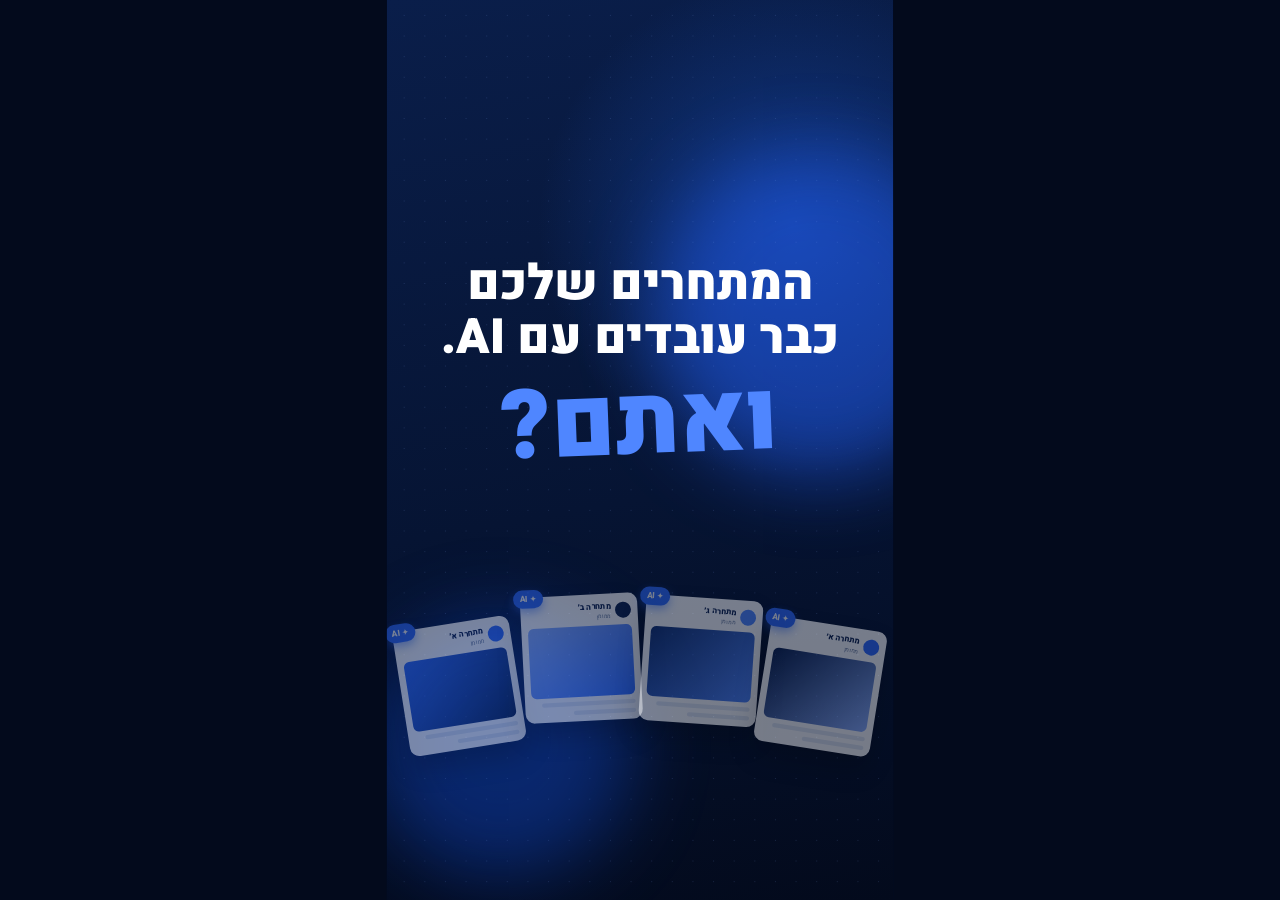
<file: video/alto-ad.html>
<!doctype html>
<html lang="he" dir="rtl">
<head>
<meta charset="utf-8">
<meta name="viewport" content="width=device-width, initial-scale=1">
<title>Alto Reel Ad</title>
<link rel="stylesheet" href="fonts/heebo.css">
<style>
/*
  1080×1920 Reel. Everything lives inside the centred 4:5 box (1080×1350, y 285–1635) so a feed crop
  loses nothing. Text, headlines and the CTA stay in y 300–1240, clear of the Reels UI that covers
  the bottom 35% of the screen; only visuals (dashboard, phone, ad cards) extend lower.
*/
:root{
  --n950:#030A1C; --n900:#061433; --n800:#0A1E4A; --n700:#123070;
  --b500:#2E6BFF; --b400:#4F86FF; --b300:#8DB0FF; --b100:#DCE7FF;
  --mist:#EEF3FC; --line:#D5DFF0; --ink:#0A1E4A; --muted:#5C6F93; --ok:#0E9A5B;
}
*{box-sizing:border-box;margin:0;padding:0}
html,body{width:100%;height:100%;background:var(--n950);overflow:hidden}
body{font-family:'Heebo',system-ui,sans-serif;color:#fff;-webkit-font-smoothing:antialiased}
#viewport{position:fixed;inset:0;display:flex;align-items:center;justify-content:center}
#stage{position:relative;width:1080px;height:1920px;overflow:hidden;flex:none;background:var(--n900)}
.scene{position:absolute;inset:0;display:none;overflow:hidden}
.bg{position:absolute;inset:0}
.navy .bg{background:radial-gradient(900px 900px at 80% 25%,#123A8C 0%,rgba(18,58,140,0) 60%),linear-gradient(170deg,var(--n800) 0%,var(--n900) 55%,var(--n950) 100%)}
.navy .bg::after{content:"";position:absolute;inset:-40px;background-image:radial-gradient(rgba(141,176,255,.16) 1.6px,transparent 1.8px);background-size:44px 44px;transform:translate(var(--gx,0),var(--gy,0))}
.blue .bg{background:linear-gradient(160deg,#3A78FF,#1F4FD6)}
.white .bg{background:linear-gradient(180deg,#fff,#EEF3FC)}
.white{color:var(--ink)}
.orb{position:absolute;border-radius:50%;filter:blur(80px);opacity:.55}
.orb.a{width:700px;height:700px;background:#1F56E0}
.orb.b{width:560px;height:560px;background:#0E3CA8}
.edge{position:absolute;left:0;right:0;height:22px;background:linear-gradient(90deg,var(--b400),var(--b500));box-shadow:0 0 50px 8px rgba(46,107,255,.6);display:none;z-index:50}
/* the 4:5 box and the text-safe band inside it */
.box{position:absolute;left:0;top:285px;width:1080px;height:1350px}
.safe{position:absolute;left:60px;right:60px;top:15px;height:940px}
.mask{overflow:hidden;display:block;padding-bottom:.1em}
.mask>span{display:inline-block}
.center{text-align:center}
.kicker{display:inline-flex;align-items:center;gap:12px;font-size:36px;font-weight:700;color:var(--b300)}
.kicker::before{content:"";width:40px;height:5px;border-radius:3px;background:currentColor}
.white .kicker{color:var(--b500)}
.accent{color:var(--b400)}
.lockup{display:flex;align-items:center;justify-content:center;gap:30px;direction:ltr}
.lockup svg{width:130px;height:130px;overflow:visible}
.lockup path,.lockup rect{fill:none;stroke:#fff;stroke-linecap:round;stroke-linejoin:round}
.word{display:flex;font-size:140px;font-weight:900;letter-spacing:.06em;line-height:1;overflow:hidden;padding-bottom:.04em}
.word span{display:inline-block}

/* H1 hook */
#h1 .safe{display:flex;flex-direction:column;justify-content:center;align-items:center;text-align:center}
#h1 h1{font-size:104px;font-weight:900;line-height:1.02}
#h1 .stamp{margin-top:34px;font-size:170px;font-weight:900;color:var(--b400);line-height:1}
.adcard{position:absolute;width:250px;background:#fff;border-radius:20px;color:var(--ink);box-shadow:0 30px 60px rgba(0,0,0,.4);padding:14px}
.adcard .h{display:flex;align-items:center;gap:9px}
.adcard .av{width:34px;height:34px;border-radius:50%;flex:none}
.adcard .nm{font-weight:800;font-size:17px}
.adcard .sp{font-size:12px;color:var(--muted)}
.adcard .media{margin-top:10px;height:150px;border-radius:12px;position:relative}
.adcard .ln{height:9px;border-radius:5px;background:#E3E9F4;margin-top:10px}
.adcard .ai{position:absolute;top:-16px;left:-14px;background:var(--b500);color:#fff;font-weight:800;font-size:18px;padding:6px 14px;border-radius:999px;box-shadow:0 8px 20px rgba(46,107,255,.5);direction:ltr}

/* H2 agency */
#h2 .safe{display:flex;flex-direction:column;justify-content:center;align-items:center;text-align:center}
#h2 .tag{margin-top:46px;font-size:46px;font-weight:600;color:var(--b100)}
#h2 h2{margin-top:22px;font-size:76px;font-weight:900;line-height:1.08}
.spark{display:inline-flex;align-items:center;justify-content:center;width:120px;height:120px;border-radius:34px;background:var(--b500);margin-top:46px;box-shadow:0 20px 60px rgba(46,107,255,.55)}
.spark svg{width:70px;height:70px;stroke:#fff;fill:none;stroke-width:2.2;stroke-linejoin:round}

/* H3 dashboard */
#h3 .head{position:absolute;left:60px;right:60px;top:30px;text-align:center}
#h3 h2,#h4 h2{font-size:92px;font-weight:900;line-height:1.04;margin-top:12px}
.browser{position:absolute;left:70px;top:390px;width:940px;border-radius:26px;background:#F4F7FC;color:var(--ink);overflow:hidden;box-shadow:0 50px 100px rgba(0,0,0,.55)}
.chrome{height:46px;background:#E6ECF6;display:flex;align-items:center;gap:9px;padding:0 20px;direction:ltr}
.chrome i{width:13px;height:13px;border-radius:50%;background:#C5CFE0}
.dash{padding:26px}
.card{background:#fff;border:1px solid var(--line);border-radius:18px;padding:22px 24px;margin-bottom:20px}
.card h4{display:flex;align-items:center;justify-content:space-between;font-size:28px;font-weight:800}
.btn{display:inline-flex;align-items:center;justify-content:center;height:58px;padding:0 28px;border-radius:14px;font-weight:800;font-size:24px;background:var(--n800);color:#fff;min-width:190px}
.pbar{height:12px;border-radius:6px;background:#E6ECF6;margin-top:22px;overflow:hidden}
.pbar i{display:block;height:100%;width:0;background:linear-gradient(90deg,var(--b500),var(--b400))}
.scan{margin-top:14px;font-size:22px;font-weight:700;color:var(--b500);height:30px;display:flex;align-items:center;gap:8px}
.scan svg{width:26px;height:26px;stroke:var(--ok);fill:none;stroke-width:3;stroke-linecap:round;stroke-linejoin:round}
.row{display:flex;align-items:center;justify-content:space-between;padding:16px 4px;border-bottom:1px solid #EDF1F8;font-size:24px}
.row b{font-weight:800}
.pill{display:inline-flex;align-items:center;gap:8px;padding:6px 16px;border-radius:999px;font-size:20px;font-weight:800;background:var(--b100);color:var(--b500)}
#cursor{position:absolute;width:56px;height:56px;z-index:60;display:none}
#cursor svg{width:56px;height:56px;filter:drop-shadow(0 4px 8px rgba(0,0,0,.4))}

/* H4 report */
#h4 .head{position:absolute;left:60px;right:60px;top:30px;text-align:center}
#h4 .sub{font-size:40px;color:var(--b100);margin-top:16px;font-weight:500}
.phone{position:absolute;left:290px;top:430px;width:500px;height:1020px;border-radius:70px;background:#020817;padding:18px;box-shadow:0 60px 120px rgba(0,0,0,.6),0 0 0 2px rgba(141,176,255,.25)}
.scr{width:100%;height:100%;border-radius:54px;overflow:hidden;background:#E9EEF6;color:var(--ink)}
.chat-h{height:150px;background:var(--n800);display:flex;align-items:flex-end;gap:14px;padding:0 24px 20px;color:#fff}
.chat-h .av{width:58px;height:58px;border-radius:50%;background:#fff;display:flex;align-items:center;justify-content:center}
.chat-h .av svg{width:38px;height:38px}
.chat-h b{display:block;font-size:23px}
.chat-h small{font-size:16px;color:var(--b300)}
.chat-b{padding:24px 18px}
.bubble{background:#fff;border-radius:22px;border-start-start-radius:4px;padding:18px 20px 12px;font-size:20px;line-height:1.42;box-shadow:0 2px 6px rgba(10,30,74,.08)}
.sec{overflow:hidden}
.sec>div{padding-bottom:10px}
.bubble .rh{font-weight:800;font-size:22px}
.bubble .st{font-weight:800;color:var(--b500);font-size:18px}
.bubble li{list-style:none;position:relative;padding-inline-start:18px}
.bubble li::before{content:"";position:absolute;inset-inline-start:2px;top:.62em;width:7px;height:7px;border-radius:50%;background:var(--b500)}

/* H5 slams */
#h5 .slam{position:absolute;inset:0;display:none}
#h5 .slam .safe{display:flex;align-items:center;justify-content:center;text-align:center}
#h5 .slam h1{font-size:150px;font-weight:900;line-height:1.02}

/* H6 CTA */
#h6 .safe{display:flex;flex-direction:column;align-items:center;justify-content:center;text-align:center}
#h6 h2{font-size:92px;font-weight:900;line-height:1.06;margin-top:56px}
.chips{display:flex;flex-wrap:wrap;justify-content:center;gap:14px;margin-top:34px;max-width:900px}
.chip{padding:12px 24px;border-radius:999px;border:2px solid rgba(141,176,255,.45);background:rgba(255,255,255,.07);font-size:30px;font-weight:700}
.cta{margin-top:50px;display:inline-flex;align-items:center;gap:20px;height:120px;padding:0 60px;border-radius:999px;background:#fff;color:var(--ink);font-size:52px;font-weight:900;box-shadow:0 20px 60px rgba(46,107,255,.55)}
.cta svg{width:46px;height:46px;stroke:var(--b500);fill:none;stroke-width:3.5;stroke-linecap:round;stroke-linejoin:round}
.cta-sub{margin-top:24px;font-size:32px;color:var(--b100)}
#guides{position:absolute;inset:0;z-index:99;pointer-events:none;display:none}
#guides div{position:absolute;left:0;right:0;border:3px dashed}
</style>
</head>
<body>
<div id="viewport"><div id="stage">

<svg width="0" height="0" style="position:absolute"><defs>
  <symbol id="mark" viewBox="0 0 120 120">
    <rect x="6" y="6" width="108" height="108" rx="30" fill="none" stroke="currentColor" stroke-width="8"/>
    <path d="M26 86 L50 50 L62 66 L80 40 L96 86" fill="none" stroke="currentColor" stroke-width="8" stroke-linecap="round" stroke-linejoin="round"/>
  </symbol>
</defs></svg>

<!-- H1 · Hook -->
<section class="scene navy" id="h1" data-start="0" data-end="2.6">
  <div class="bg"></div>
  <div class="box"><div id="h1-cards"></div>
    <div class="safe">
      <h1><span class="mask"><span data-in="0.05" data-fx="rise">המתחרים שלכם</span></span>
          <span class="mask"><span data-in="0.2" data-fx="rise">כבר עובדים עם AI.</span></span></h1>
      <div class="stamp" data-in="1.25" data-fx="slam">ואתם?</div>
    </div>
  </div>
</section>

<!-- H2 · Who we are -->
<section class="scene navy" id="h2" data-start="2.6" data-end="5.2">
  <div class="bg"></div>
  <div class="box"><div class="safe">
    <div class="lockup">
      <svg viewBox="0 0 120 120"><rect id="m-rect" x="6" y="6" width="108" height="108" rx="30" stroke-width="8"/><path id="m-peak" d="M26 86 L50 50 L62 66 L80 40 L96 86" stroke-width="8"/></svg>
      <div class="word" id="h2-word"><span>A</span><span>L</span><span>T</span><span>O</span></div>
    </div>
    <div class="tag" data-in="0.55" data-fx="up">חברת פרסום דיגיטלי</div>
    <h2><span class="mask"><span data-in="0.8" data-fx="rise">שדוחפת את הלקוחות שלה</span></span>
        <span class="mask"><span class="accent" data-in="0.95" data-fx="rise">קדימה עם AI</span></span></h2>
    <div class="spark" data-in="1.3" data-fx="pop"><svg viewBox="0 0 24 24"><path d="M12 2.5l2.2 5.6 5.8 2.2-5.8 2.2L12 18l-2.2-5.5L4 10.3l5.8-2.2z"/><path d="M19 15.5l.8 2 2 .8-2 .8-.8 2-.8-2-2-.8 2-.8z"/></svg></div>
  </div></div>
</section>

<!-- H3 · Dashboard -->
<section class="scene navy" id="h3" data-start="5.2" data-end="9.0">
  <div class="bg"></div>
  <div class="box">
    <div class="head">
      <div class="kicker" data-in="0.1" data-fx="up">כל לקוח שלנו מקבל</div>
      <h2><span class="mask"><span data-in="0.2" data-fx="rise">דשבורד מודיעין</span></span><span class="mask"><span class="accent" data-in="0.32" data-fx="rise">מתחרים</span></span></h2>
    </div>
    <div class="browser" data-in="0.35" data-fx="up">
      <div class="chrome"><i></i><i></i><i></i></div>
      <div class="dash">
        <div class="card">
          <h4><span>סטטוס סוכן</span><span class="btn" id="btn-run">הפעל סוכן</span></h4>
          <div class="pbar"><i id="pbar"></i></div>
          <div class="scan" id="scan"></div>
        </div>
        <div class="card">
          <h4><span>מה השתנה השבוע</span></h4>
          <div class="row" data-row="0"><b>מתחרה א׳</b><span class="pill">+3 מודעות חדשות</span></div>
          <div class="row" data-row="1"><b>מתחרה ב׳</b><span class="pill">+2 מודעות חדשות</span></div>
          <div class="row" data-row="2" style="border:0"><b>מתחרה ג׳</b><span class="pill">הצעה חדשה</span></div>
        </div>
      </div>
    </div>
    <div id="cursor"><svg viewBox="0 0 40 40"><path d="M8 4 L8 32 L15.5 25 L20.5 36 L25.5 33.8 L20.6 23 L31 23 Z" fill="#fff" stroke="#0A1E4A" stroke-width="2.4" stroke-linejoin="round"/></svg></div>
  </div>
</section>

<!-- H4 · WhatsApp report -->
<section class="scene navy" id="h4" data-start="9.0" data-end="12.4">
  <div class="bg"></div>
  <div class="box">
    <div class="head">
      <h2><span class="mask"><span data-in="0.1" data-fx="rise">דו״ח AI שבועי</span></span><span class="mask"><span class="accent" data-in="0.22" data-fx="rise">ישר לוואטסאפ</span></span></h2>
      <div class="sub" data-in="0.45" data-fx="up">מה המתחרים עשו – ומה עושים עכשיו</div>
    </div>
    <div class="phone" id="phone"><div class="scr">
      <div class="chat-h"><div class="av"><svg style="color:#0A1E4A"><use href="#mark"/></svg></div><div><b>Alto · מחקר מתחרים</b><small>סוכן Alto</small></div></div>
      <div class="chat-b"><div class="bubble" id="bubble">
        <div class="sec"><div class="rh">דו״ח שבועי – המותג שלכם</div></div>
        <div class="sec"><div>מתחרה א׳ העלה 3 מודעות חדשות סביב הנחה לזמן מוגבל.</div></div>
        <div class="sec"><div><div class="st">תובנות מרכזיות</div><ul><li>משחקים על דחיפות: ״רק השבוע״</li><li>נשענים על סרטוני וידאו קצרים</li></ul></div></div>
        <div class="sec"><div><div class="st">המלצות לפעולה</div><ul><li>להשיק הצעת נגד עוד השבוע</li><li>לרענן את מודעת הווידאו המובילה</li></ul></div></div>
      </div></div>
    </div></div>
  </div>
</section>

<!-- H5 · Slams -->
<section class="scene" id="h5" data-start="12.4" data-end="14.8">
  <div class="slam navy" data-at="0"><div class="bg"></div><div class="box"><div class="safe"><h1>פרסום<br>ממומן.</h1></div></div></div>
  <div class="slam blue" data-at="0.8"><div class="bg"></div><div class="box"><div class="safe"><h1>פתרונות<br>AI.</h1></div></div></div>
  <div class="slam white" data-at="1.6"><div class="bg"></div><div class="box"><div class="safe"><h1>תמיד צעד<br>לפני.</h1></div></div></div>
</section>

<!-- H6 · CTA -->
<section class="scene navy" id="h6" data-start="14.8" data-end="18.5">
  <div class="bg"></div>
  <div class="box"><div class="safe">
    <div class="lockup" data-in="0.05" data-fx="pop" style="gap:20px"><svg viewBox="0 0 120 120" style="width:96px;height:96px;color:#fff"><use href="#mark"/></svg><div class="word" style="font-size:104px">ALTO</div></div>
    <h2><span class="mask"><span data-in="0.2" data-fx="rise">רוצים להיות</span></span><span class="mask"><span class="accent" data-in="0.32" data-fx="rise">צעד לפני המתחרים?</span></span></h2>
    <div class="chips">
      <span class="chip" data-in="0.55" data-fx="pop">ניהול קמפיינים</span>
      <span class="chip" data-in="0.65" data-fx="pop">פתרונות AI</span>
      <span class="chip" data-in="0.75" data-fx="pop">דשבורד מתחרים</span>
    </div>
    <div class="cta" id="cta" data-in="0.95" data-fx="pop">השאירו פרטים<svg viewBox="0 0 24 24"><path d="M19 12H5M11 6l-6 6 6 6"/></svg></div>
    <div class="cta-sub" data-in="1.2" data-fx="up">ונחזור אליכם עוד היום</div>
  </div></div>
</section>

<div id="guides"><div style="top:285px;height:1350px;border-color:#22C77A"></div><div style="top:300px;height:940px;border-color:#FFB020"></div></div>
</div></div>

<script>
const Q = new URLSearchParams(location.search);
const DUR = 18.5;
window.STAGE = { w: 1080, h: 1920 };
const $ = s => document.querySelector(s);
const stage = $('#stage');
if (Q.has('guides')) $('#guides').style.display = 'block';

const clamp = (v, a = 0, b = 1) => Math.min(b, Math.max(a, v));
const prog = (t, a, b) => clamp((t - a) / (b - a));
const lerp = (a, b, p) => a + (b - a) * p;
const E = {
  out: p => 1 - Math.pow(1 - p, 3), out5: p => 1 - Math.pow(1 - p, 5),
  inOut: p => p < .5 ? 4 * p * p * p : 1 - Math.pow(-2 * p + 2, 3) / 2,
  back: p => { const c1 = 1.9, c3 = c1 + 1; return 1 + c3 * Math.pow(p - 1, 3) + c1 * Math.pow(p - 1, 2); },
};

const scenes = [...document.querySelectorAll('.scene')].map((el, i) => {
  const s = { el, start: +el.dataset.start, end: +el.dataset.end, ins: [...el.querySelectorAll('[data-in]')].map(n => ({ n, at: +n.dataset.in, fx: n.dataset.fx })) };
  el.style.zIndex = 10 + i;
  el.querySelectorAll('.navy > .bg, .scene.navy > .bg').forEach(bg => bg.insertAdjacentHTML('beforeend', '<div class="orb a"></div><div class="orb b"></div>'));
  if (i > 0) { s.edge = document.createElement('div'); s.edge.className = 'edge'; el.appendChild(s.edge); }
  return s;
});
const WIPE = 0.3;

function fx(n, at, type, local) {
  const raw = prog(local, at, at + (type === 'rise' ? 0.45 : 0.4));
  let o = 1, tf = '';
  if (type === 'rise') tf = `translateY(${(1 - E.out5(raw)) * 115}%)`;
  else if (type === 'pop') { o = clamp(raw * 3); tf = `scale(${lerp(.55, 1, E.back(raw))})`; }
  else if (type === 'slam') { o = clamp(raw * 4); tf = `scale(${lerp(2.2, 1, E.out5(raw))}) rotate(${(1 - E.out(raw)) * -6}deg)`; }
  else { o = clamp(raw * 1.6); tf = `translateY(${(1 - E.out(raw)) * 50}px)`; }
  n.style.opacity = o; n.style.transform = tf;
}

function bgMotion(root, t) {
  root.querySelectorAll('.bg').forEach(bg => {
    bg.style.setProperty('--gx', `${(t * 8) % 44}px`); bg.style.setProperty('--gy', `${(t * 5) % 44}px`);
    const a = bg.querySelector('.orb.a'), b = bg.querySelector('.orb.b');
    if (a) { a.style.left = `${380 + Math.sin(t * .6) * 260}px`; a.style.top = `${200 + Math.cos(t * .5) * 160}px`; }
    if (b) { b.style.left = `${-160 + Math.cos(t * .5) * 160}px`; b.style.top = `${1150 + Math.sin(t * .7) * 200}px`; }
  });
}

/* H1 cards (x,y inside the 4:5 box) */
const cards = [
  { x: 30, y: 1040, r: -9, g: ['#2E6BFF', '#0A1E4A'], av: '#2E6BFF', n: 'מתחרה א׳' },
  { x: 290, y: 990, r: -3, g: ['#8DB0FF', '#2E6BFF'], av: '#0A1E4A', n: 'מתחרה ב׳' },
  { x: 545, y: 1000, r: 4, g: ['#123070', '#4F86FF'], av: '#4F86FF', n: 'מתחרה ג׳' },
  { x: 800, y: 1050, r: 9, g: ['#0A1E4A', '#8DB0FF'], av: '#2E6BFF', n: 'מתחרה א׳' },
];
cards.forEach(c => {
  const el = document.createElement('div');
  el.className = 'adcard'; el.style.left = c.x + 'px'; el.style.top = c.y + 'px';
  el.innerHTML = `<div class="h"><div class="av" style="background:${c.av}"></div><div><div class="nm">${c.n}</div><div class="sp">ממומן</div></div></div><div class="media" style="background:linear-gradient(135deg,${c.g[0]},${c.g[1]})"></div><div class="ln" style="width:90%"></div><div class="ln" style="width:60%"></div><div class="ai">AI ✦</div>`;
  $('#h1-cards').appendChild(el); c.el = el;
});

const RLEN = 381, PLEN = 144;
$('#m-rect').style.strokeDasharray = RLEN; $('#m-peak').style.strokeDasharray = PLEN;

const custom = {
  h1(local, t) {
    cards.forEach((c, i) => {
      const at = 0.1 + i * 0.12, raw = prog(local, at, at + .4), p = E.back(raw);
      const dim = E.inOut(prog(local, 1.1, 1.4));
      c.el.style.opacity = clamp(raw * 3) * (1 - dim * .55);
      c.el.style.transform = `translateY(${Math.sin(t * 2 + i) * 10 + (1 - p) * 90}px) rotate(${c.r}deg) scale(${lerp(.5, 1, p)})`;
    });
  },
  h2(local) {
    $('#m-rect').style.strokeDashoffset = RLEN * (1 - E.inOut(prog(local, 0.05, 0.55)));
    $('#m-peak').style.strokeDashoffset = PLEN * (1 - E.out(prog(local, 0.25, 0.7)));
    [...$('#h2-word').children].forEach((c, i) => c.style.transform = `translateY(${(1 - E.out5(prog(local, .25 + i * .05, .7 + i * .05))) * 105}%)`);
  },
  h3(local, t) {
    const btn = $('#btn-run'), click = 1.2;
    const running = local >= click && local < 2.7;
    btn.textContent = running ? 'רץ כעת...' : 'הפעל סוכן';
    btn.style.opacity = running ? .6 : 1;
    btn.style.transform = `scale(${1 - .08 * Math.sin(Math.PI * prog(local, click - .05, click + .2))})`;
    $('#pbar').style.width = E.inOut(prog(local, click + .05, 2.6)) * 100 + '%';
    const names = ['מתחרה א׳', 'מתחרה ב׳', 'מתחרה ג׳'];
    $('#scan').innerHTML = local < click ? '' : local < 2.7 ? `סורק את ${names[Math.min(2, Math.floor((local - click) / .5))]}…`
      : '<svg viewBox="0 0 24 24"><path d="M5 12.5l4.5 4.5L19 7.5"/></svg><span style="color:#0E9A5B">הדו״ח נשלח לוואטסאפ</span>';
    document.querySelectorAll('#h3 .row').forEach((r, i) => {
      const p = E.back(prog(local, 2.75 + i * .15, 3.1 + i * .15));
      r.style.opacity = clamp(prog(local, 2.75 + i * .15, 2.95 + i * .15)); r.style.transform = `scale(${lerp(.85, 1, p)})`;
    });
    // cursor: slides in from the lower edge to the run button, clicks, leaves
    const cur = $('#cursor'), sr = stage.getBoundingClientRect(), k = sr.width / 1080;
    const r = btn.getBoundingClientRect(), box = $('#h3 .box').getBoundingClientRect();
    const tx = (r.left - box.left + r.width * .5) / k, ty = (r.top - box.top + r.height * .55) / k;
    const p = E.inOut(prog(local, 0.55, 1.15));
    cur.style.display = local > 0.5 && local < 2.4 ? 'block' : 'none';
    const press = Math.sin(Math.PI * prog(local, click - .05, click + .15));
    cur.style.transform = `translate(${lerp(tx + 260, tx, p) - 10}px, ${lerp(ty + 500, ty, p) - 6}px) scale(${1 - press * .18})`;
    cur.style.opacity = 1 - prog(local, 2.1, 2.4);
  },
  h4(local) {
    const ph = $('#phone'), pp = E.out(prog(local, 0.2, 0.75));
    ph.style.transform = `translateY(${(1 - pp) * 420}px)`; ph.style.opacity = clamp(pp * 2);
    if (!custom.secH) custom.secH = [...document.querySelectorAll('#bubble .sec')].map(s => { s.style.height = 'auto'; return s.scrollHeight; });
    const bub = $('#bubble'); bub.style.opacity = clamp(prog(local, .8, .95));
    document.querySelectorAll('#bubble .sec').forEach((s, i) => {
      const p = E.out(prog(local, .85 + i * .45, 1.2 + i * .45));
      s.style.height = custom.secH[i] * p + 'px'; s.style.opacity = p;
    });
  },
  h5(local) {
    document.querySelectorAll('#h5 .slam').forEach((sl, i, all) => {
      const at = +sl.dataset.at, next = all[i + 1] ? +all[i + 1].dataset.at : 9;
      const vis = local >= at && local < next;
      sl.style.display = vis ? 'block' : 'none';
      if (vis) {
        const p = E.out5(prog(local, at, at + .3));
        const h = sl.querySelector('h1');
        h.style.transform = `scale(${lerp(1.6, 1, p) + (local - at) * .04})`; h.style.opacity = clamp(p * 2);
      }
    });
  },
  h6(local, t) {
    const pulse = local > 1.4 ? 1 + .045 * Math.sin((local - 1.4) * 6) : 1;
    const c = $('#cta'); c.style.transform += ` scale(${pulse})`;
    c.querySelector('svg').style.transform = `translateX(${local > 1.4 ? -Math.abs(Math.sin((local - 1.4) * 6)) * 10 : 0}px)`;
  },
};

function renderAt(t) {
  t = clamp(t, 0, DUR - 1e-4);
  scenes.forEach((s, i) => {
    const vis = t >= s.start && t < (scenes[i + 1] ? s.end + WIPE : DUR);
    s.el.style.display = vis ? 'block' : 'none';
    if (!vis) return;
    const local = t - s.start;
    if (s.edge) {
      const w = E.inOut(prog(local, 0, WIPE)), cut = (1 - w) * 100;
      s.el.style.clipPath = w >= 1 ? 'none' : `inset(${cut}% 0 0 0)`;   // wipes up from the bottom
      s.edge.style.display = w > 0 && w < 1 ? 'block' : 'none';
      s.edge.style.top = (cut / 100 * 1920 - 11) + 'px';
    }
    bgMotion(s.el, t);
    s.ins.forEach(({ n, at, fx: f }) => fx(n, at, f, local));
    if (custom[s.el.id]) custom[s.el.id](local, t);
  });
}
window.renderAt = renderAt; window.DUR = DUR;

function fit() { const k = Math.min(innerWidth / 1080, innerHeight / 1920); stage.style.transform = `scale(${k})`; }
addEventListener('resize', fit);
window.ready = document.fonts.ready.then(() => { fit(); renderAt(0); return true; });
if (!Q.has('render')) {
  let t0 = null, cur = +(Q.get('t') || 0), paused = false;
  const loop = now => { if (t0 === null) t0 = now - cur * 1000; if (!paused) { cur = ((now - t0) / 1000) % DUR; renderAt(cur); } requestAnimationFrame(loop); };
  window.ready.then(() => requestAnimationFrame(loop));
  addEventListener('keydown', e => { if (e.code === 'Space') { paused = !paused; if (!paused) t0 = performance.now() - cur * 1000; } });
}
</script>
</body>
</html>
</file>
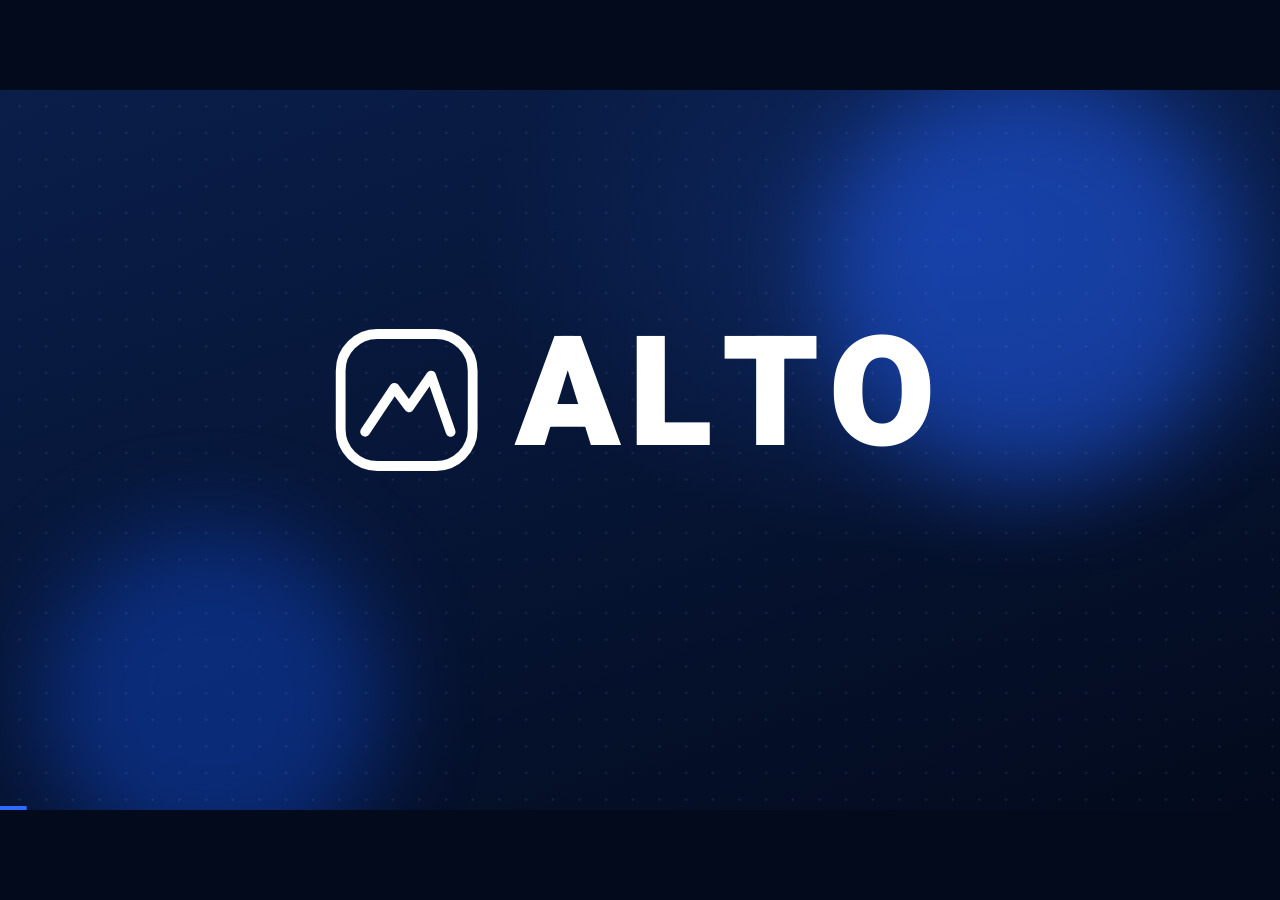
<file: video/alto-explainer.html>
<!doctype html>
<html lang="en" dir="ltr">
<head>
<meta charset="utf-8">
<meta name="viewport" content="width=device-width, initial-scale=1">
<title>Alto Dashboard Explainer</title>
<link rel="stylesheet" href="fonts/heebo.css">
<style>
:root{
  --n950:#030A1C; --n900:#061433; --n800:#0A1E4A; --n700:#123070; --n600:#1B3F8C;
  --b500:#2E6BFF; --b400:#4F86FF; --b300:#8DB0FF; --b100:#DCE7FF;
  --w:#FFFFFF; --mist:#EEF3FC; --line:#D5DFF0; --ink:#0A1E4A; --muted:#5C6F93;
  --ok:#22C77A;
}
*{box-sizing:border-box;margin:0;padding:0}
html,body{width:100%;height:100%;background:var(--n950);overflow:hidden}
body{font-family:'Heebo',system-ui,sans-serif;color:var(--w);-webkit-font-smoothing:antialiased}
#viewport{position:fixed;inset:0;display:flex;align-items:center;justify-content:center}
#stage{position:relative;width:1920px;height:1080px;overflow:hidden;flex:none;transform-origin:center;background:var(--n900)}
.scene{position:absolute;inset:0;display:none;overflow:hidden}
.scene-bg{position:absolute;inset:0}
.navy .scene-bg{background:radial-gradient(1200px 800px at 75% 20%, #0F2A66 0%, rgba(15,42,102,0) 60%),linear-gradient(160deg,var(--n800) 0%,var(--n900) 55%,var(--n950) 100%)}
.navy .scene-bg::after{content:"";position:absolute;inset:-40px;background-image:radial-gradient(rgba(141,176,255,.16) 1.4px, transparent 1.6px);background-size:40px 40px;transform:translate(var(--gx,0),var(--gy,0))}
.white .scene-bg{background:linear-gradient(180deg,#FFFFFF 0%,#F3F6FC 100%)}
.white{color:var(--ink)}
.orb{position:absolute;border-radius:50%;filter:blur(70px);opacity:.55}
.orb.a{width:620px;height:620px;background:#1F56E0}
.orb.b{width:520px;height:520px;background:#0E3CA8;opacity:.6}
.wipe-edge{position:absolute;top:0;bottom:0;width:18px;background:linear-gradient(180deg,var(--b400),var(--b500));box-shadow:0 0 40px 6px rgba(46,107,255,.6);display:none;z-index:50}
.content{position:absolute;inset:0}
.mask{overflow:hidden;display:block;padding-bottom:.08em}
.mask>span{display:inline-block}
.kicker{display:inline-flex;align-items:center;gap:12px;white-space:nowrap;font-size:26px;font-weight:700;letter-spacing:.16em;text-transform:uppercase;color:var(--b300)}
.white .kicker{color:var(--b500)}
.kicker::before{content:"";width:34px;height:4px;border-radius:2px;background:currentColor}
html[lang=he] .kicker{letter-spacing:.02em}
.accent{color:var(--b400)}
.white .accent{color:var(--b500)}

/* watermark */
.wm{position:absolute;top:48px;left:64px;display:flex;align-items:center;gap:14px;z-index:20;direction:ltr}
.wm svg{width:44px;height:44px}
.wm b{font-size:28px;font-weight:900;letter-spacing:.18em}
.white .wm{color:var(--ink)}
html[dir=rtl] .wm{left:auto;right:64px}
html[dir=rtl] .wm{left:auto;right:64px}

/* ---------- S1 intro ---------- */
#s1 .content{display:flex;flex-direction:column;align-items:center;justify-content:center}
.lockup{display:flex;align-items:center;gap:48px;direction:ltr}
.mark{width:220px;height:220px;overflow:visible}
.mark path,.mark rect{fill:none;stroke:#fff;stroke-linecap:round;stroke-linejoin:round}
.word{display:flex;font-size:230px;font-weight:900;letter-spacing:.06em;line-height:1;overflow:hidden;padding:0 .02em .04em}
.word span{display:inline-block}
#s1 .tag{margin-top:46px;font-size:44px;font-weight:500;color:var(--b100);letter-spacing:.04em}
#s1 .bar{margin-top:30px;height:6px;width:520px;border-radius:3px;background:linear-gradient(90deg,var(--b500),var(--b300));transform-origin:center}

/* ---------- S2 problem ---------- */
#s2 .head{position:absolute;top:290px;inset-inline-start:130px;width:900px;white-space:nowrap}
#s2 h1{font-size:92px;line-height:1.06;font-weight:800}
#s2 .q{position:absolute;inset:0;display:flex;align-items:center;justify-content:center;flex-direction:column;text-align:center}
#s2 .q h1{font-size:150px;font-weight:900;line-height:1}
#s2 .q .uline{height:10px;width:640px;margin-top:28px;border-radius:5px;background:var(--b500);transform-origin:left}
html[dir=rtl] #s2 .q .uline{transform-origin:right}
.adcard{position:absolute;width:280px;background:#fff;border-radius:22px;color:var(--ink);box-shadow:0 30px 60px rgba(0,0,0,.35);overflow:visible;padding:16px}
.adcard .h{display:flex;align-items:center;gap:10px}
.adcard .av{width:40px;height:40px;border-radius:50%;flex:none}
.adcard .nm{font-weight:700;font-size:18px;line-height:1.1}
.adcard .sp{font-size:13px;color:var(--muted)}
.adcard .media{margin-top:12px;height:170px;border-radius:14px;position:relative;overflow:hidden}
.adcard .media .play{position:absolute;left:50%;top:50%;width:56px;height:56px;margin:-28px 0 0 -28px;border-radius:50%;background:rgba(255,255,255,.9)}
.adcard .media .play::after{content:"";position:absolute;left:22px;top:17px;border-left:18px solid var(--ink);border-top:11px solid transparent;border-bottom:11px solid transparent}
.adcard .ln{height:10px;border-radius:5px;background:#E3E9F4;margin-top:12px}
.adcard .cta{margin-top:14px;height:40px;border-radius:10px;background:var(--mist);display:flex;align-items:center;justify-content:center;font-weight:700;font-size:16px;color:var(--b500)}
.adcard .new{position:absolute;top:-16px;inset-inline-end:-14px;background:var(--b500);color:#fff;font-weight:800;font-size:17px;letter-spacing:.08em;padding:7px 14px;border-radius:999px;box-shadow:0 8px 20px rgba(46,107,255,.5)}

/* ---------- S3 introducing ---------- */
#s3 .content{display:flex;flex-direction:column;align-items:center;justify-content:center;text-align:center}
#s3 h1{font-size:150px;font-weight:900;line-height:1;margin-top:26px}
#s3 .sub{font-size:44px;color:var(--b100);margin-top:30px;font-weight:400}
#s3 .ring{position:absolute;left:50%;top:50%;width:1100px;height:1100px;margin:-550px 0 0 -550px;border-radius:50%;border:2px solid rgba(141,176,255,.18)}
#s3 .ring.r2{width:1500px;height:1500px;margin:-750px 0 0 -750px;border-color:rgba(141,176,255,.10)}
.pills{display:flex;gap:28px;margin-top:70px}
.pill{display:flex;align-items:center;gap:18px;padding:22px 34px 22px 24px;border-radius:999px;background:rgba(255,255,255,.08);border:1.5px solid rgba(141,176,255,.35);font-size:30px;font-weight:600}
html[dir=rtl] .pill{padding:22px 24px 22px 34px}
.pill .ic{width:56px;height:56px;border-radius:50%;background:var(--b500);display:flex;align-items:center;justify-content:center;flex:none}
.pill svg{width:30px;height:30px;stroke:#fff;fill:none;stroke-width:2.4;stroke-linecap:round;stroke-linejoin:round}

/* ---------- S4 how it works ---------- */
#s4 .top{position:absolute;top:150px;left:0;right:0;text-align:center}
#s4 h2{font-size:92px;font-weight:900;margin-top:14px;line-height:1}
#s4 .steps{position:absolute;top:410px;left:0;right:0;display:flex;justify-content:center;gap:90px}
.step{position:relative;width:470px;height:470px;border-radius:32px;background:#fff;border:2px solid var(--line);padding:44px 40px;box-shadow:0 24px 50px rgba(10,30,74,.08)}
.step .ring{position:absolute;inset:-3px;border-radius:34px;border:4px solid var(--b500);box-shadow:0 30px 70px rgba(46,107,255,.28);opacity:0}
.step .num{font-size:30px;font-weight:800;color:var(--b500);letter-spacing:.1em}
.step .ic{width:120px;height:120px;border-radius:30px;background:var(--n800);display:flex;align-items:center;justify-content:center;margin-top:22px;position:relative;overflow:hidden}
.step .ic svg{width:66px;height:66px;stroke:#fff;fill:none;stroke-width:2.4;stroke-linecap:round;stroke-linejoin:round}
.step h3{font-size:44px;font-weight:800;margin-top:34px;line-height:1.1}
.step p{font-size:28px;color:var(--muted);margin-top:16px;line-height:1.35}
#s4 svg.conn{position:absolute;top:0;left:0;width:1920px;height:1080px;overflow:visible;pointer-events:none}
#s4 svg.conn path{fill:none;stroke:var(--b500);stroke-width:5;stroke-linecap:round}

/* ---------- S5 dashboard ---------- */
#s5 .split{position:absolute;inset:0;display:flex;align-items:center;gap:80px;padding:60px 90px 0}
.browser{width:1240px;height:740px;border-radius:22px;background:#F4F7FC;box-shadow:0 50px 100px rgba(0,0,0,.5),0 0 0 1px rgba(255,255,255,.08);overflow:hidden;flex:none;color:var(--ink);position:relative}
.browser .chrome{height:48px;background:#E6ECF6;display:flex;align-items:center;gap:10px;padding:0 20px;direction:ltr}
.browser .chrome i{width:14px;height:14px;border-radius:50%;background:#C5CFE0;display:block}
.browser .chrome .tab{margin-left:24px;height:34px;align-self:flex-end;background:#F4F7FC;border-radius:10px 10px 0 0;padding:0 22px;display:flex;align-items:center;font-size:15px;font-weight:600;color:var(--ink)}
.dash{padding:26px 30px}
.dash .hd{display:flex;align-items:center;gap:16px}
.dash .hd .lg{width:46px;height:46px;border-radius:12px;background:var(--n800);display:flex;align-items:center;justify-content:center}
.dash .hd .lg svg{width:32px;height:32px}
.dash .hd b{font-size:26px;font-weight:800;display:block;line-height:1.1}
.dash .hd small{font-size:15px;color:var(--muted)}
.dash .grid{display:grid;grid-template-columns:1fr 1fr;gap:22px;margin-top:22px}
.card{background:#fff;border-radius:16px;border:1px solid var(--line);padding:20px 22px;box-shadow:0 4px 14px rgba(10,30,74,.05)}
.card h4{font-size:19px;font-weight:800;display:flex;align-items:center;justify-content:space-between}
.btn{display:inline-flex;align-items:center;justify-content:center;height:42px;padding:0 22px;border-radius:10px;font-weight:700;font-size:16px;background:var(--b500);color:#fff;white-space:nowrap}
.btn.run{background:var(--n800);min-width:150px}
.badge{display:inline-flex;align-items:center;gap:8px;padding:6px 14px;border-radius:999px;font-size:14px;font-weight:700}
.badge .dot{width:9px;height:9px;border-radius:50%;background:currentColor}
.badge.ok{background:#E2F8EE;color:#0E9A5B}
.badge.run{background:var(--b100);color:var(--b500)}
.status{display:flex;align-items:center;gap:14px;margin-top:16px;font-size:14px;color:var(--muted)}
.pbar{height:8px;border-radius:4px;background:#E6ECF6;margin-top:16px;overflow:hidden}
.pbar i{display:block;height:100%;width:0;background:linear-gradient(90deg,var(--b500),var(--b400));border-radius:4px}
html[dir=rtl] .pbar i{margin-inline-start:0}
.scan{margin-top:10px;font-size:14px;font-weight:600;color:var(--b500);height:20px;display:flex;align-items:center;gap:8px}
.scan svg{width:18px;height:18px;stroke:#0E9A5B;fill:none;stroke-width:3;stroke-linecap:round;stroke-linejoin:round}
.frow{display:flex;gap:10px;margin-top:16px}
.inp{height:42px;border-radius:10px;border:1.5px solid var(--line);background:#FAFBFE;display:flex;align-items:center;padding:0 12px;font-size:15px;color:var(--ink);overflow:hidden;white-space:nowrap;flex:1;min-width:0}
.inp.url{flex:1.5}
.inp .ph{color:#9AA8C2}
.inp.focus{border-color:var(--b500);box-shadow:0 0 0 4px rgba(46,107,255,.15);background:#fff}
.caret{display:inline-block;width:2px;height:20px;background:var(--b500);margin-inline-start:1px;vertical-align:middle}
.comp{display:flex;align-items:center;justify-content:space-between;padding:12px 4px;border-bottom:1px solid #EDF1F8;overflow:hidden}
.comp b{font-size:16px;display:block}
.comp small{font-size:13px;color:var(--b500);direction:ltr;display:block;text-align:start}
html[dir=rtl] .comp small{text-align:right}
.comp .rm{font-size:13px;color:#C0392B;font-weight:700;background:#FDECEA;padding:5px 12px;border-radius:8px}
.comp-wrap{overflow:hidden}
.tbl{width:100%;border-collapse:collapse;margin-top:14px;font-size:15px}
.tbl th{font-size:13px;color:var(--muted);text-align:start;font-weight:700;padding:8px 6px;border-bottom:1.5px solid var(--line)}
.tbl td{padding:0 6px;border-bottom:1px solid #EDF1F8;height:50px}
.tbl tr.hl td{background:#F2F6FF}
.tbl td .badge{padding:4px 11px;font-size:13px}
.tbl .n{font-weight:800}
.captions{display:flex;flex-direction:column;gap:46px;flex:1}
.cap{display:flex;align-items:flex-start;gap:24px}
.cap .no{width:64px;height:64px;border-radius:50%;background:var(--b500);display:flex;align-items:center;justify-content:center;font-size:28px;font-weight:800;flex:none}
.cap .tx{font-size:40px;font-weight:700;line-height:1.15;padding-top:6px}

#cursor{position:absolute;left:0;top:0;width:40px;height:40px;z-index:60;display:none;pointer-events:none}
#cursor svg{width:40px;height:40px;filter:drop-shadow(0 4px 8px rgba(0,0,0,.35))}
.ripple{position:absolute;width:70px;height:70px;margin:-35px 0 0 -35px;border-radius:50%;border:4px solid var(--b500);z-index:59;display:none}

/* ---------- S6 report ---------- */
#s6 .split{position:absolute;inset:0;display:flex;flex-direction:row-reverse;align-items:center;justify-content:center;gap:150px;padding-top:20px}
.phone{width:440px;height:860px;border-radius:64px;background:#020817;padding:16px;box-shadow:0 60px 120px rgba(0,0,0,.6),0 0 0 2px rgba(141,176,255,.25);flex:none;position:relative}
.phone .scr{width:100%;height:100%;border-radius:50px;overflow:hidden;background:#E9EEF6;position:relative;color:var(--ink)}
.phone .notch{position:absolute;top:26px;left:50%;width:120px;height:32px;margin-left:-60px;background:#020817;border-radius:20px;z-index:3}
.chat-h{height:132px;background:var(--n800);display:flex;align-items:flex-end;gap:14px;padding:0 22px 18px;color:#fff}
.chat-h .av{width:52px;height:52px;border-radius:50%;background:#fff;display:flex;align-items:center;justify-content:center;flex:none}
.chat-h .av svg{width:34px;height:34px}
.chat-h b{display:block;font-size:20px;font-weight:700}
.chat-h small{font-size:14px;color:var(--b300)}
.chat-b{padding:20px 16px;background-image:radial-gradient(rgba(10,30,74,.06) 1.2px,transparent 1.4px);background-size:22px 22px;height:calc(100% - 132px)}
.day{margin:0 auto 16px;width:max-content;font-size:13px;font-weight:700;color:var(--muted);background:#fff;padding:5px 14px;border-radius:8px}
.typing{display:inline-flex;gap:6px;background:#fff;padding:14px 18px;border-radius:18px;border-start-start-radius:4px}
.typing i{width:9px;height:9px;border-radius:50%;background:#9AA8C2;display:block}
.bubble{background:#fff;border-radius:20px;border-start-start-radius:4px;padding:16px 18px 10px;width:370px;box-shadow:0 2px 6px rgba(10,30,74,.08);font-size:16.5px;line-height:1.42}
.bubble .sec{overflow:hidden}
.bubble .sec>div{padding:4px 8px;margin:0 -8px 6px;border-radius:10px}
.bubble .rh{font-weight:800;font-size:18px;display:flex;align-items:center;gap:8px}
.bubble .rh svg{width:22px;height:22px;stroke:var(--b500);fill:none;stroke-width:2.4;stroke-linecap:round;stroke-linejoin:round}
.bubble .st{font-weight:800;color:var(--b500);font-size:15px;letter-spacing:.02em}
.bubble ul{list-style:none}
.bubble li{position:relative;padding-inline-start:16px}
.bubble li::before{content:"";position:absolute;inset-inline-start:2px;top:.62em;width:6px;height:6px;border-radius:50%;background:var(--b500)}
.bubble .lnk{color:#1D5BEA;text-decoration:underline;direction:ltr;display:block;text-align:start;font-size:15px}
html[dir=rtl] .bubble .lnk{text-align:right}
.bubble .tm{text-align:end;font-size:12px;color:#9AA8C2}
.rcaps{display:flex;flex-direction:column;width:640px}
.rcaps h2{font-size:78px;font-weight:900;line-height:1.02;margin:14px 0 50px}
.rcap{display:flex;align-items:center;gap:22px;padding:18px 0;font-size:36px;font-weight:700;border-top:1.5px solid rgba(141,176,255,.18)}
.rcap .no{width:54px;height:54px;border-radius:14px;background:rgba(46,107,255,.2);color:var(--b300);display:flex;align-items:center;justify-content:center;font-size:24px;font-weight:800;flex:none}

/* ---------- S7 benefits ---------- */
#s7 .top{position:absolute;top:150px;left:0;right:0;text-align:center}
#s7 h2{font-size:100px;font-weight:900;margin-top:14px;line-height:1}
#s7 .tiles{position:absolute;top:430px;left:0;right:0;display:flex;justify-content:center;gap:36px}
.tile{width:388px;height:420px;border-radius:30px;background:var(--n800);color:#fff;padding:42px 36px;position:relative;overflow:hidden}
.tile::after{content:"";position:absolute;width:260px;height:260px;border-radius:50%;background:rgba(46,107,255,.35);filter:blur(50px);inset-inline-end:-80px;bottom:-90px}
.tile .ic{width:96px;height:96px;border-radius:26px;background:var(--b500);display:flex;align-items:center;justify-content:center}
.tile .ic svg{width:54px;height:54px;stroke:#fff;fill:none;stroke-width:2.4;stroke-linecap:round;stroke-linejoin:round}
.tile h3{font-size:37px;font-weight:800;margin-top:38px;line-height:1.08}
.tile p{font-size:27px;color:var(--b100);margin-top:16px;line-height:1.35;position:relative;z-index:1}

/* ---------- S8 outro ---------- */
#s8 .content{display:flex;flex-direction:column;align-items:center;justify-content:center;text-align:center}
#s8 .lockup .mark{width:150px;height:150px}
#s8 .word{font-size:160px}
#s8 h2{font-size:76px;font-weight:800;margin-top:60px;line-height:1.1}
#s8 .sub{font-size:34px;color:var(--b300);margin-top:22px;font-weight:500}
#fadeout{position:absolute;inset:0;background:var(--n950);opacity:0;z-index:90;pointer-events:none}
#progress{position:absolute;left:0;bottom:0;height:6px;background:var(--b500);z-index:80;width:0}
html[dir=rtl] #progress{left:auto;right:0}
</style>
</head>
<body>
<div id="viewport"><div id="stage">

<!-- shared logo symbol -->
<svg width="0" height="0" style="position:absolute">
  <defs>
    <symbol id="alto-mark" viewBox="0 0 120 120">
      <rect x="6" y="6" width="108" height="108" rx="30" fill="none" stroke="currentColor" stroke-width="8"/>
      <path d="M26 86 L50 50 L62 66 L80 40 L96 86" fill="none" stroke="currentColor" stroke-width="8" stroke-linecap="round" stroke-linejoin="round"/>
      <circle cx="80" cy="26" r="0" fill="currentColor"/>
    </symbol>
  </defs>
</svg>

<!-- S1 · Logo intro -->
<section class="scene navy" id="s1" data-start="0" data-end="4.5">
  <div class="scene-bg"></div>
  <div class="content">
    <div class="lockup">
      <svg class="mark" viewBox="0 0 120 120">
        <rect id="m-rect" x="6" y="6" width="108" height="108" rx="30" stroke-width="8"/>
        <path id="m-peak" d="M26 86 L50 50 L62 66 L80 40 L96 86" stroke-width="8"/>
      </svg>
      <div class="word" id="s1-word"><span>A</span><span>L</span><span>T</span><span>O</span></div>
    </div>
    <div class="tag mask"><span data-in="1.5" data-fx="rise" data-t="s1.tag"></span></div>
    <div class="bar" id="s1-bar"></div>
  </div>
</section>

<!-- S2 · The problem -->
<section class="scene navy has-wm" id="s2" data-start="4.5" data-end="11">
  <div class="scene-bg"></div>
  <div class="content">
    <div id="s2-cards"></div>
    <div class="head" id="s2-head">
      <h1><span class="mask"><span data-in="0.35" data-fx="rise" data-t="s2.l1"></span></span>
          <span class="mask"><span data-in="0.55" data-fx="rise" data-t="s2.l2"></span></span>
          <span class="mask"><span data-in="0.75" data-fx="rise" data-t="s2.l3"></span></span>
          <span class="mask"><span class="accent" data-in="1.05" data-fx="rise" data-t="s2.l4"></span></span></h1>
    </div>
    <div class="q" id="s2-q">
      <h1 class="mask"><span data-in="4.35" data-fx="rise" data-t="s2.q"></span></h1>
      <div class="uline" id="s2-uline"></div>
    </div>
  </div>
</section>

<!-- S3 · Introducing -->
<section class="scene navy has-wm" id="s3" data-start="11" data-end="18">
  <div class="scene-bg"></div>
  <div class="content">
    <div class="ring" id="s3-r1"></div><div class="ring r2" id="s3-r2"></div>
    <div class="kicker" data-in="0.4" data-fx="up" data-t="s3.k"></div>
    <h1 class="mask"><span data-in="0.6" data-fx="rise" data-t="s3.title"></span></h1>
    <div class="sub" data-in="1.2" data-fx="up" data-t="s3.sub"></div>
    <div class="pills">
      <div class="pill" data-in="2.1" data-fx="pop"><span class="ic"><svg viewBox="0 0 24 24"><circle cx="11" cy="11" r="7"/><path d="M21 21l-5-5"/></svg></span><span data-t="s3.p1"></span></div>
      <div class="pill" data-in="2.5" data-fx="pop"><span class="ic"><svg viewBox="0 0 24 24"><path d="M12 3l1.9 4.6L18.5 9.5l-4.6 1.9L12 16l-1.9-4.6L5.5 9.5l4.6-1.9z"/><path d="M19 15l.8 2.2L22 18l-2.2.8L19 21l-.8-2.2L16 18l2.2-.8z"/></svg></span><span data-t="s3.p2"></span></div>
      <div class="pill" data-in="2.9" data-fx="pop"><span class="ic"><svg viewBox="0 0 24 24"><path d="M21 12a8.5 8.5 0 0 1-12.6 7.4L3 21l1.6-5.2A8.5 8.5 0 1 1 21 12z"/><path d="M8.5 10.5h7M8.5 14h4.5"/></svg></span><span data-t="s3.p3"></span></div>
    </div>
  </div>
</section>

<!-- S4 · How it works -->
<section class="scene white has-wm" id="s4" data-start="18" data-end="29">
  <div class="scene-bg"></div>
  <div class="content">
    <div class="top">
      <div class="kicker" data-in="0.35" data-fx="up" data-t="s4.k"></div>
      <h2 class="mask"><span data-in="0.5" data-fx="rise" data-t="s4.title"></span></h2>
    </div>
    <svg class="conn"><path id="s4-c1"/><path id="s4-c2"/></svg>
    <div class="steps">
      <div class="step" data-in="1.0" data-fx="up"><div class="ring"></div><div class="num">01</div>
        <div class="ic"><svg viewBox="0 0 24 24"><circle cx="9" cy="8" r="3.6"/><path d="M2.5 20c.6-3.6 3.2-5.6 6.5-5.6s5.9 2 6.5 5.6"/><path d="M19 8v6M16 11h6"/></svg></div>
        <h3 data-t="s4.s1t"></h3><p data-t="s4.s1d"></p></div>
      <div class="step" data-in="4.0" data-fx="up"><div class="ring"></div><div class="num">02</div>
        <div class="ic"><svg viewBox="0 0 24 24"><circle cx="12" cy="12" r="9"/><circle cx="12" cy="12" r="5"/><circle cx="12" cy="12" r="1.2" fill="#fff"/><path id="s4-sweep" d="M12 12L12 3"/></svg></div>
        <h3 data-t="s4.s2t"></h3><p data-t="s4.s2d"></p></div>
      <div class="step" data-in="7.0" data-fx="up"><div class="ring"></div><div class="num">03</div>
        <div class="ic"><svg viewBox="0 0 24 24"><path d="M21 12a8.5 8.5 0 0 1-12.6 7.4L3 21l1.6-5.2A8.5 8.5 0 1 1 21 12z"/><path d="M8.5 10.5h7M8.5 14h4.5"/></svg></div>
        <h3 data-t="s4.s3t"></h3><p data-t="s4.s3d"></p></div>
    </div>
  </div>
</section>

<!-- S5 · Inside the dashboard -->
<section class="scene navy has-wm" id="s5" data-start="29" data-end="47">
  <div class="scene-bg"></div>
  <div class="content">
    <div class="split">
      <div class="browser" id="browser" data-in="0.15" data-fx="up">
        <div class="chrome"><i></i><i></i><i></i><div class="tab" data-t="ui.app"></div></div>
        <div class="dash">
          <div class="hd"><div class="lg"><svg style="color:#fff"><use href="#alto-mark"/></svg></div><div><b data-t="ui.app"></b><small data-t="ui.sub"></small></div></div>
          <div class="grid">
            <div>
              <div class="card">
                <h4><span data-t="ui.agent"></span><span class="btn run" id="btn-run"></span></h4>
                <div class="status"><span class="badge ok" id="badge"><span class="dot"></span><span id="badge-t"></span></span><span id="last-run"></span></div>
                <div class="pbar"><i id="pbar"></i></div>
                <div class="scan" id="scan"></div>
              </div>
              <div class="card" style="margin-top:22px">
                <h4><span id="comp-title"></span></h4>
                <div class="frow">
                  <div class="inp" id="in-name"></div>
                  <div class="inp url" id="in-url"></div>
                  <span class="btn" id="btn-add" data-t="ui.add"></span>
                </div>
                <div style="margin-top:8px">
                  <div class="comp"><div><b data-t="ui.cA"></b><small>facebook.com/ads/library/?id=1517…</small></div><span class="rm" data-t="ui.rm"></span></div>
                  <div class="comp"><div><b data-t="ui.cB"></b><small>facebook.com/ads/library/?id=2093…</small></div><span class="rm" data-t="ui.rm"></span></div>
                  <div class="comp-wrap" id="comp-new"><div class="comp"><div><b data-t="ui.cC"></b><small>facebook.com/ads/library/?id=8841…</small></div><span class="rm" data-t="ui.rm"></span></div></div>
                </div>
              </div>
            </div>
            <div class="card" id="hist">
              <h4><span data-t="ui.hist"></span></h4>
              <table class="tbl">
                <thead><tr><th data-t="ui.date"></th><th data-t="ui.comp"></th><th data-t="ui.found"></th><th data-t="ui.st"></th></tr></thead>
                <tbody id="hist-body"></tbody>
              </table>
            </div>
          </div>
        </div>
      </div>
      <div class="captions">
        <div class="kicker" data-in="0.4" data-fx="up" data-t="s5.k" style="margin-bottom:-6px;font-size:22px"></div>
        <div class="cap" id="cap0" data-in="0.7" data-fx="end"><span class="no">1</span><span class="tx" data-t="s5.c1"></span></div>
        <div class="cap" id="cap1" data-in="6.6" data-fx="end"><span class="no">2</span><span class="tx" data-t="s5.c2"></span></div>
        <div class="cap" id="cap2" data-in="11.8" data-fx="end"><span class="no">3</span><span class="tx" data-t="s5.c3"></span></div>
      </div>
    </div>
    <div class="ripple" id="ripple"></div>
    <div id="cursor"><svg viewBox="0 0 40 40"><path d="M8 4 L8 32 L15.5 25 L20.5 36 L25.5 33.8 L20.6 23 L31 23 Z" fill="#fff" stroke="#0A1E4A" stroke-width="2.4" stroke-linejoin="round"/></svg></div>
  </div>
</section>

<!-- S6 · The WhatsApp report -->
<section class="scene navy has-wm" id="s6" data-start="47" data-end="59">
  <div class="scene-bg"></div>
  <div class="content">
    <div class="split">
      <div class="phone" id="phone">
        <div class="scr">
          <div class="notch"></div>
          <div class="chat-h"><div class="av"><svg style="color:#0A1E4A"><use href="#alto-mark"/></svg></div><div><b data-t="r.group"></b><small data-t="r.members"></small></div></div>
          <div class="chat-b">
            <div class="day" data-t="r.today"></div>
            <div class="typing" id="typing"><i></i><i></i><i></i></div>
            <div class="bubble" id="bubble">
              <div class="sec"><div><div class="rh"><svg viewBox="0 0 24 24"><path d="M4 20V10M10 20V4M16 20v-7M22 20H2"/></svg><span data-t="r.title"></span></div></div></div>
              <div class="sec"><div data-t="r.p1"></div></div>
              <div class="sec"><div><div class="st" data-t="r.h2"></div><ul><li data-t="r.p2a"></li><li data-t="r.p2b"></li></ul></div></div>
              <div class="sec"><div><div class="st" data-t="r.h3"></div><ul><li data-t="r.p3a"></li><li data-t="r.p3b"></li></ul></div></div>
              <div class="sec"><div><div class="st" data-t="r.h4"></div><span class="lnk">facebook.com/ads/library/?id=8841…</span><span data-t="r.p4"></span></div></div>
              <div class="tm">09:15</div>
            </div>
          </div>
        </div>
      </div>
      <div class="rcaps">
        <div class="kicker" data-in="0.3" data-fx="up" data-t="s6.k"></div>
        <h2 class="mask"><span data-in="0.45" data-fx="rise" data-t="s6.title"></span></h2>
        <div class="rcap" id="rc0" data-in="2.2" data-fx="end"><span class="no">1</span><span data-t="s6.c1"></span></div>
        <div class="rcap" id="rc1" data-in="4.3" data-fx="end"><span class="no">2</span><span data-t="s6.c2"></span></div>
        <div class="rcap" id="rc2" data-in="6.4" data-fx="end"><span class="no">3</span><span data-t="s6.c3"></span></div>
        <div class="rcap" id="rc3" data-in="8.5" data-fx="end"><span class="no">4</span><span data-t="s6.c4"></span></div>
      </div>
    </div>
  </div>
</section>

<!-- S7 · Benefits -->
<section class="scene white has-wm" id="s7" data-start="59" data-end="67">
  <div class="scene-bg"></div>
  <div class="content">
    <div class="top">
      <div class="kicker" data-in="0.35" data-fx="up" data-t="s7.k"></div>
      <h2 class="mask"><span data-in="0.5" data-fx="rise" data-t="s7.title"></span></h2>
    </div>
    <div class="tiles">
      <div class="tile" data-in="1.1" data-fx="up"><div class="ic"><svg viewBox="0 0 24 24"><circle cx="12" cy="13" r="8"/><path d="M12 9v4l2.5 2.5M9.5 2.5h5"/></svg></div><h3 data-t="s7.b1t"></h3><p data-t="s7.b1d"></p></div>
      <div class="tile" data-in="1.35" data-fx="up"><div class="ic"><svg viewBox="0 0 24 24"><path d="M2 12s3.6-7 10-7 10 7 10 7-3.6 7-10 7S2 12 2 12z"/><circle cx="12" cy="12" r="3"/></svg></div><h3 data-t="s7.b2t"></h3><p data-t="s7.b2d"></p></div>
      <div class="tile" data-in="1.6" data-fx="up"><div class="ic"><svg viewBox="0 0 24 24"><circle cx="12" cy="12" r="9"/><circle cx="12" cy="12" r="5"/><circle cx="12" cy="12" r="1.3"/></svg></div><h3 data-t="s7.b3t"></h3><p data-t="s7.b3d"></p></div>
      <div class="tile" data-in="1.85" data-fx="up"><div class="ic"><svg viewBox="0 0 24 24"><path d="M21 12a8.5 8.5 0 0 1-12.6 7.4L3 21l1.6-5.2A8.5 8.5 0 1 1 21 12z"/><path d="M8.5 12.2l2.3 2.3 4.7-4.7"/></svg></div><h3 data-t="s7.b4t"></h3><p data-t="s7.b4d"></p></div>
    </div>
  </div>
</section>

<!-- S8 · Outro -->
<section class="scene navy" id="s8" data-start="67" data-end="73">
  <div class="scene-bg"></div>
  <div class="content">
    <div class="lockup">
      <svg class="mark" viewBox="0 0 120 120">
        <rect id="m2-rect" x="6" y="6" width="108" height="108" rx="30" stroke-width="8"/>
        <path id="m2-peak" d="M26 86 L50 50 L62 66 L80 40 L96 86" stroke-width="8"/>
      </svg>
      <div class="word" id="s8-word"><span>A</span><span>L</span><span>T</span><span>O</span></div>
    </div>
    <h2 class="mask"><span data-in="1.3" data-fx="rise" data-t="s8.line"></span></h2>
    <div class="sub" data-in="1.9" data-fx="up" data-t="s8.sub"></div>
  </div>
</section>

<div id="progress"></div>
<div id="fadeout"></div>
</div></div>

<script>
/* ============ copy (EN / HE) ============ */
const STR = {
en:{
  's1.tag':'Competitor Intelligence Dashboard',
  's2.l1':'Your competitors','s2.l2':'launch new ads','s2.l3':'every single week.','s2.l4':'Do you see them?',
  's2.q':'Are you keeping up?',
  's3.k':'Introducing','s3.title':'The Alto Dashboard','s3.sub':'Your always-on competitor research agent.',
  's3.p1':'Tracks competitors’ Meta ads','s3.p2':'AI spots what changed','s3.p3':'Insights on WhatsApp',
  's4.k':'How it works','s4.title':'Three simple steps',
  's4.s1t':'Add competitors','s4.s1d':'Paste their Meta Ads Library link. That’s it.',
  's4.s2t':'Alto scans their ads','s4.s2d':'Every new and removed ad is captured and compared.',
  's4.s3t':'Get your report','s4.s3d':'A short AI briefing lands in your WhatsApp group.',
  's5.k':'Inside the dashboard','s5.c1':'Add a competitor in seconds','s5.c2':'Run the agent with one click','s5.c3':'Every scan saved to your history',
  'ui.app':'Alto Dashboard','ui.sub':'Competitor research agent','ui.agent':'Agent status','ui.runBtn':'Run agent','ui.running':'Running…',
  'ui.active':'Active','ui.success':'Last run: Success','ui.lastOld':'Sep 25, 09:12','ui.lastNew':'Oct 2, 09:14',
  'ui.comps':'Competitors','ui.phName':'Competitor name','ui.phUrl':'Meta Ads Library link','ui.add':'Add','ui.rm':'Remove',
  'ui.cA':'Competitor A','ui.cB':'Competitor B','ui.cC':'Competitor C','ui.typeName':'Competitor C','ui.typeUrl':'facebook.com/ads/library/?id=8841…',
  'ui.scanning':'Scanning','ui.analyzing':'AI is writing your report…','ui.sent':'Report sent to WhatsApp',
  'ui.hist':'Run history','ui.date':'Date','ui.comp':'Competitor','ui.found':'Ads found','ui.st':'Status','ui.ok':'Success',
  'ui.dNew':'Oct 2','ui.dOld':'Sep 25',
  's6.k':'What you get','s6.title':'A clear report, right in WhatsApp',
  's6.c1':'What changed this week','s6.c2':'Their strategy, decoded','s6.c3':'Your next moves','s6.c4':'Ads worth a closer look',
  'r.group':'Alto · Competitor Research','r.members':'Alto Agent, You','r.today':'Today',
  'r.title':'Weekly Report — Your Brand',
  'r.p1':'Competitor A launched 3 new ads built around a limited-time discount.',
  'r.h2':'Key takeaways','r.p2a':'Pushing urgency: “ends this week”','r.p2b':'Leaning on short video creative',
  'r.h3':'Recommended actions','r.p3a':'Launch a counter-offer this week','r.p3b':'Refresh your top-performing video ad',
  'r.h4':'Ads worth a look','r.p4':'Their strongest offer right now.',
  's7.k':'Why Alto','s7.title':'Stay one step ahead',
  's7.b1t':'Save hours','s7.b1d':'No more digging through the Ads Library by hand.',
  's7.b2t':'Never miss a move','s7.b2d':'New and removed ads flagged automatically.',
  's7.b3t':'Act with clarity','s7.b3d':'Concrete next steps, not raw data.',
  's7.b4t':'Right where you are','s7.b4d':'Delivered straight to your WhatsApp.',
  's8.line':'See every move. Make the next one.','s8.sub':'Alto Dashboard · Competitor intelligence, made simple'
},
he:{
  's1.tag':'לוח בקרה למודיעין מתחרים',
  's2.l1':'המתחרים שלכם','s2.l2':'מעלים מודעות חדשות','s2.l3':'כל שבוע מחדש.','s2.l4':'אתם רואים אותן?',
  's2.q':'אתם מספיקים לעקוב?',
  's3.k':'הכירו את','s3.title':'Alto Dashboard','s3.sub':'סוכן מחקר המתחרים שלכם – תמיד ער.',
  's3.p1':'מעקב אחר מודעות המתחרים במטא','s3.p2':'AI מזהה מה השתנה','s3.p3':'תובנות ישר לוואטסאפ',
  's4.k':'איך זה עובד','s4.title':'שלושה צעדים פשוטים',
  's4.s1t':'מוסיפים מתחרים','s4.s1d':'מדביקים את הקישור שלהם מ-Meta Ads Library. זהו.',
  's4.s2t':'Alto סורק את המודעות','s4.s2d':'כל מודעה חדשה או שהוסרה – נקלטת ומושווית.',
  's4.s3t':'מקבלים דו״ח','s4.s3d':'סיכום AI קצר נוחת בקבוצת הוואטסאפ שלכם.',
  's5.k':'בתוך לוח הבקרה','s5.c1':'מוסיפים מתחרה בשניות','s5.c2':'מפעילים את הסוכן בלחיצה','s5.c3':'כל סריקה נשמרת בהיסטוריה',
  'ui.app':'Alto Dashboard','ui.sub':'סוכן מחקר מתחרים','ui.agent':'סטטוס סוכן','ui.runBtn':'הפעל סוכן','ui.running':'רץ כעת...',
  'ui.active':'פעיל','ui.success':'הרצה אחרונה: הצלחה','ui.lastOld':'25.09 09:12','ui.lastNew':'02.10 09:14',
  'ui.comps':'מתחרים','ui.phName':'שם המתחרה','ui.phUrl':'קישור ל-Meta Ads Library','ui.add':'הוסף','ui.rm':'הסר',
  'ui.cA':'מתחרה א׳','ui.cB':'מתחרה ב׳','ui.cC':'מתחרה ג׳','ui.typeName':'מתחרה ג׳','ui.typeUrl':'facebook.com/ads/library/?id=8841…',
  'ui.scanning':'סורק את','ui.analyzing':'ה-AI כותב את הדו״ח…','ui.sent':'הדו״ח נשלח לוואטסאפ',
  'ui.hist':'היסטוריית הרצות','ui.date':'תאריך','ui.comp':'מתחרה','ui.found':'מודעות שנמצאו','ui.st':'סטטוס','ui.ok':'הצלחה',
  'ui.dNew':'02.10','ui.dOld':'25.09',
  's6.k':'מה מקבלים','s6.title':'דו״ח ברור, ישר בוואטסאפ',
  's6.c1':'מה השתנה השבוע','s6.c2':'האסטרטגיה שלהם, מפוענחת','s6.c3':'הצעדים הבאים שלכם','s6.c4':'מודעות ששווה לבדוק',
  'r.group':'Alto · מחקר מתחרים','r.members':'סוכן Alto, את/ה','r.today':'היום',
  'r.title':'דו״ח שבועי – המותג שלכם',
  'r.p1':'מתחרה א׳ העלה 3 מודעות חדשות סביב הנחה לזמן מוגבל.',
  'r.h2':'תובנות מרכזיות','r.p2a':'משחקים על דחיפות: ״רק השבוע״','r.p2b':'נשענים על סרטוני וידאו קצרים',
  'r.h3':'המלצות לפעולה','r.p3a':'להשיק הצעת נגד עוד השבוע','r.p3b':'לרענן את מודעת הווידאו המובילה',
  'r.h4':'מודעות ששווה לבדוק','r.p4':'ההצעה החזקה שלהם כרגע.',
  's7.k':'למה Alto','s7.title':'תמיד צעד אחד קדימה',
  's7.b1t':'חוסכים שעות','s7.b1d':'בלי לחפור ידנית בספריית המודעות.',
  's7.b2t':'לא מפספסים מהלך','s7.b2d':'מודעות חדשות ושהוסרו מסומנות אוטומטית.',
  's7.b3t':'פועלים בבהירות','s7.b3d':'צעדים ברורים לביצוע, לא סתם נתונים.',
  's7.b4t':'בדיוק איפה שאתם','s7.b4d':'נשלח ישירות לוואטסאפ שלכם.',
  's8.line':'רואים כל מהלך. עושים את הבא.','s8.sub':'Alto Dashboard · מודיעין מתחרים, בפשטות'
}};

/* ============ setup ============ */
const Q = new URLSearchParams(location.search);
const LANG = Q.get('lang') === 'he' ? 'he' : 'en';
const RTL = LANG === 'he';
const L = STR[LANG];
document.documentElement.lang = LANG;
document.documentElement.dir = RTL ? 'rtl' : 'ltr';
document.querySelectorAll('[data-t]').forEach(el => { el.textContent = L[el.dataset.t] ?? el.dataset.t; });
const DUR = 73, FPS = 30;
const $ = s => document.querySelector(s);
const stage = $('#stage');

/* ============ math ============ */
const clamp = (v, a = 0, b = 1) => Math.min(b, Math.max(a, v));
const prog = (t, a, b) => clamp((t - a) / (b - a));
const lerp = (a, b, p) => a + (b - a) * p;
const E = {
  out: p => 1 - Math.pow(1 - p, 3),
  out5: p => 1 - Math.pow(1 - p, 5),
  inOut: p => p < .5 ? 4 * p * p * p : 1 - Math.pow(-2 * p + 2, 3) / 2,
  back: p => { const c1 = 1.9, c3 = c1 + 1; return 1 + c3 * Math.pow(p - 1, 3) + c1 * Math.pow(p - 1, 2); },
  in: p => p * p * p,
};
const SX = RTL ? -1 : 1; // inline direction sign

/* ============ scenes ============ */
const scenes = [...document.querySelectorAll('.scene')].map((el, i, arr) => ({
  el, start: +el.dataset.start, end: +el.dataset.end, idx: i,
  bg: el.querySelector('.scene-bg'),
  ins: [...el.querySelectorAll('[data-in]')].map(n => ({ n, at: +n.dataset.in, fx: n.dataset.fx || 'up' })),
}));
const WIPE = 0.55; // seconds a new scene takes to wipe over the previous one
scenes.forEach((s, i) => {
  s.el.style.zIndex = 10 + i;
  if (s.el.classList.contains('has-wm')) {
    const wm = document.createElement('div');
    wm.className = 'wm';
    wm.innerHTML = '<svg><use href="#alto-mark"/></svg><b>ALTO</b>';
    s.el.appendChild(wm);
  }
  if (s.el.classList.contains('navy')) {
    s.bg.insertAdjacentHTML('beforeend', '<div class="orb a"></div><div class="orb b"></div>');
  }
  if (i > 0) {
    const edge = document.createElement('div');
    edge.className = 'wipe-edge';
    s.el.appendChild(edge);
    s.edge = edge;
  }
});

function applyFx(n, at, fx, local) {
  const raw = prog(local, at, at + (fx === 'rise' ? 0.7 : fx === 'pop' ? 0.55 : 0.6));
  let tf = '', o = 1;
  if (fx === 'rise') { const p = E.out5(raw); tf = `translateY(${(1 - p) * 115}%)`; }
  else if (fx === 'pop') { const p = E.back(raw); o = clamp(raw * 3); tf = `scale(${lerp(.6, 1, p)})`; }
  else if (fx === 'up') { const p = E.out(raw); o = clamp(raw * 1.6); tf = `translateY(${(1 - p) * 50}px)`; }
  else if (fx === 'end') { const p = E.out(raw); o = clamp(raw * 1.6); tf = `translateX(${SX * (1 - p) * 70}px)`; }
  else if (fx === 'start') { const p = E.out(raw); o = clamp(raw * 1.6); tf = `translateX(${-SX * (1 - p) * 70}px)`; }
  else { o = E.out(raw); }
  n.style.opacity = o;
  n.style.transform = tf;
  return raw;
}

function bgMotion(s, t) {
  if (!s.bg) return;
  s.bg.style.setProperty('--gx', `${(t * 6) % 40}px`);
  s.bg.style.setProperty('--gy', `${(t * 3) % 40}px`);
  const a = s.bg.querySelector('.orb.a'), b = s.bg.querySelector('.orb.b');
  if (a) { a.style.left = `${1100 + Math.sin(t * .35) * 260}px`; a.style.top = `${-160 + Math.cos(t * .28) * 140}px`; }
  if (b) { b.style.left = `${-120 + Math.cos(t * .3) * 200}px`; b.style.top = `${560 + Math.sin(t * .42) * 160}px`; }
}

/* ============ per-scene custom animation ============ */
const custom = {};

/* --- S1 --- */
const mRect = $('#m-rect'), mPeak = $('#m-peak');
const RLEN = 381, PLEN = 144; // perimeter of the rounded rect / length of the peak polyline
[mRect, $('#m2-rect')].forEach(r => r.style.strokeDasharray = RLEN);
[mPeak, $('#m2-peak')].forEach(r => r.style.strokeDasharray = PLEN);
function drawLockup(local, rect, peak, word, t0) {
  rect.style.strokeDashoffset = RLEN * (1 - E.inOut(prog(local, t0, t0 + .8)));
  peak.style.strokeDashoffset = PLEN * (1 - E.out(prog(local, t0 + .35, t0 + 1.05)));
  [...word.children].forEach((c, i) => {
    const p = E.out5(prog(local, t0 + .45 + i * .07, t0 + 1.15 + i * .07));
    c.style.transform = `translateY(${(1 - p) * 105}%)`;
  });
}
custom.s1 = (local) => {
  drawLockup(local, mRect, mPeak, $('#s1-word'), 0.15);
  const lock = $('#s1 .lockup');
  const pulse = E.out(prog(local, 1.0, 1.4));
  lock.style.transform = `scale(${1 + 0.03 * Math.sin(pulse * Math.PI)})`;
  const bar = $('#s1-bar');
  bar.style.transform = `scaleX(${E.out5(prog(local, 1.7, 2.4))})`;
  const out = E.in(prog(local, 3.9, 4.5));
  $('#s1 .content').style.transform = `scale(${1 + out * .25})`;
  $('#s1 .content').style.opacity = 1 - out;
};

/* --- S2 --- */
const cardDefs = [
  { x: 1060, y: 110, r: -6, g: ['#2E6BFF', '#0A1E4A'], av: '#2E6BFF', name: 'ui.cA', play: 1 },
  { x: 1430, y: 70,  r: 5,  g: ['#8DB0FF', '#2E6BFF'], av: '#0A1E4A', name: 'ui.cB', play: 0 },
  { x: 1240, y: 520, r: 3,  g: ['#123070', '#4F86FF'], av: '#4F86FF', name: 'ui.cC', play: 0 },
  { x: 1580, y: 470, r: -4, g: ['#0A1E4A', '#8DB0FF'], av: '#2E6BFF', name: 'ui.cA', play: 1 },
];
const cardsHost = $('#s2-cards');
cardDefs.forEach((d, i) => {
  const c = document.createElement('div');
  c.className = 'adcard';
  const x = RTL ? 1920 - d.x - 280 : d.x;
  c.style.left = x + 'px'; c.style.top = d.y + 'px';
  c.innerHTML = `<div class="h"><div class="av" style="background:${d.av}"></div><div><div class="nm">${L[d.name]}</div><div class="sp">${RTL ? 'ממומן' : 'Sponsored'}</div></div></div>
    <div class="media" style="background:linear-gradient(135deg,${d.g[0]},${d.g[1]})">${d.play ? '<div class="play"></div>' : ''}</div>
    <div class="ln" style="width:92%"></div><div class="ln" style="width:64%"></div>
    <div class="cta">${RTL ? 'למידע נוסף' : 'Learn more'}</div><div class="new">${RTL ? 'חדש' : 'NEW'}</div>`;
  cardsHost.appendChild(c);
  d.el = c;
});
custom.s2 = (local, t) => {
  const dim = E.inOut(prog(local, 3.7, 4.3));
  cardDefs.forEach((d, i) => {
    const at = 0.9 + i * 0.42;
    const raw = prog(local, at, at + .55);
    const p = E.back(raw);
    const fl = Math.sin(t * 1.3 + i * 1.7) * 9;
    const drift = -SX * dim * 60;
    d.el.style.opacity = clamp(raw * 3) * (1 - dim * .8);
    d.el.style.transform = `translate(${drift}px, ${fl + (1 - p) * 60}px) rotate(${d.r * (RTL ? -1 : 1)}deg) scale(${lerp(.5, 1, p) * (1 - dim * .12)})`;
    d.el.style.filter = dim > 0 ? `blur(${dim * 6}px)` : '';
    const nw = d.el.querySelector('.new');
    const np = E.back(prog(local, at + .4, at + .8));
    nw.style.transform = `scale(${np})`;
  });
  const h = $('#s2-head');
  h.style.opacity = 1 - dim;
  h.style.transform = `translateY(${-dim * 40}px)`;
  $('#s2-uline').style.transform = `scaleX(${E.out5(prog(local, 4.85, 5.5))})`;
};

/* --- S3 --- */
custom.s3 = (local) => {
  const p = E.out(prog(local, 0.2, 1.6));
  $('#s3-r1').style.transform = `scale(${lerp(.4, 1, p) + local * .01})`;
  $('#s3-r1').style.opacity = p;
  const p2 = E.out(prog(local, 0.5, 2.0));
  $('#s3-r2').style.transform = `scale(${lerp(.4, 1, p2) + local * .008})`;
  $('#s3-r2').style.opacity = p2;
};

/* --- S4 --- */
const steps = [...document.querySelectorAll('#s4 .step')];
const STEP_AT = [1.0, 4.0, 7.0];
let connGeom = null;
function measureConn() {
  // connector paths between card centres (stage coords, measured with no transforms)
  const sr = stage.getBoundingClientRect(), k = sr.width / 1920;
  const rects = steps.map(s => { const tr = s.style.transform; s.style.transform = 'none'; const r = s.getBoundingClientRect(); s.style.transform = tr; return r; });
  const pts = rects.map(r => ({ l: (r.left - sr.left) / k, r: (r.right - sr.left) / k, y: (r.top - sr.top) / k + 205 }));
  const order = RTL ? [...pts].sort((a, b) => b.l - a.l) : [...pts].sort((a, b) => a.l - b.l);
  connGeom = [0, 1].map(i => {
    const a = order[i], b = order[i + 1];
    const x1 = RTL ? a.l - 14 : a.r + 14, x2 = RTL ? b.r + 14 : b.l - 14;
    return { d: `M${x1} ${a.y} L${x2} ${b.y}`, len: Math.hypot(x2 - x1, b.y - a.y) };
  });
  ['#s4-c1', '#s4-c2'].forEach((id, i) => { const p = $(id); p.setAttribute('d', connGeom[i].d); p.dataset.len = connGeom[i].len; p.style.strokeDasharray = p.dataset.len; });
}
custom.s4 = (local, t) => {
  if (!connGeom) measureConn();
  ['#s4-c1', '#s4-c2'].forEach((id, i) => {
    const p = $(id), len = +p.dataset.len;
    p.style.strokeDashoffset = len * (1 - E.inOut(prog(local, STEP_AT[i + 1] - .55, STEP_AT[i + 1] - .05)));
  });
  steps.forEach((s, i) => {
    const on = prog(local, STEP_AT[i] + .2, STEP_AT[i] + .6) - (i < 2 ? prog(local, STEP_AT[i + 1], STEP_AT[i + 1] + .4) : 0);
    s.querySelector('.ring').style.opacity = on;
    const base = s.style.transform || '';
    s.style.transform = base + ` scale(${1 + on * .045})`;
  });
  $('#s4-sweep').setAttribute('transform', `rotate(${(t * 220) % 360} 12 12)`);
};

/* --- S5 dashboard --- */
const inName = $('#in-name'), inUrl = $('#in-url'), btnRun = $('#btn-run'), badge = $('#badge'), badgeT = $('#badge-t');
const lastRun = $('#last-run'), pbar = $('#pbar'), scan = $('#scan'), compNew = $('#comp-new'), compTitle = $('#comp-title');
const cursor = $('#cursor'), ripple = $('#ripple'), browser = $('#browser');
const histBody = $('#hist-body');
const histRows = [
  { d: 'ui.dNew', c: 'ui.cC', n: 6, nw: 1 }, { d: 'ui.dNew', c: 'ui.cB', n: 9, nw: 1 }, { d: 'ui.dNew', c: 'ui.cA', n: 14, nw: 1 },
  { d: 'ui.dOld', c: 'ui.cB', n: 8 }, { d: 'ui.dOld', c: 'ui.cA', n: 12 },
];
histRows.forEach((r, i) => {
  const tr = document.createElement('tr');
  tr.innerHTML = `<td>${L[r.d]}</td><td><b>${L[r.c]}</b></td><td class="n">${r.n}</td><td><span class="badge ok"><span class="dot"></span>${L['ui.ok']}</span></td>`;
  histBody.appendChild(tr);
  r.el = tr;
  if (r.nw) tr.id = 'hist-row-' + i;
});
let compNewH = 0;
function typed(str, local, a, b) {
  const chars = [...str];
  const n = Math.round(chars.length * prog(local, a, b));
  return chars.slice(0, n).join('');
}
function caret(t) { return (Math.floor(t * 2.2) % 2 === 0) ? '<span class="caret"></span>' : '<span class="caret" style="opacity:0"></span>'; }
function inputHTML(val, ph, focused, t, ltr) {
  const d = ltr ? ' dir="ltr" style="unicode-bidi:isolate"' : '';
  if (!val) return (focused ? caret(t) : '') + `<span class="ph">${ph}</span>`;
  return `<span${d}>${val}</span>` + (focused ? caret(t) : '');
}
const CLICKS = [2.0, 3.95, 5.8, 7.6];
const PATH = [
  { t: 1.2, at: () => ptIn(browser, .55, .92) }, { t: 2.0, at: () => ptIn(inName, .35, .55) },
  { t: 3.4, at: () => ptIn(inName, .35, .55) }, { t: 3.95, at: () => ptIn(inUrl, .4, .55) },
  { t: 5.2, at: () => ptIn(inUrl, .4, .55) }, { t: 5.8, at: () => ptIn($('#btn-add'), .5, .55) },
  { t: 6.8, at: () => ptIn($('#btn-add'), .5, .55) }, { t: 7.6, at: () => ptIn(btnRun, .5, .55) },
  { t: 12.4, at: () => ptIn(btnRun, .5, .55) }, { t: 13.3, at: () => ptIn($('#hist-row-0'), .55, .5) },
];
function ptIn(el, fx, fy) {
  const sr = stage.getBoundingClientRect(), k = sr.width / 1920, r = el.getBoundingClientRect();
  return { x: (r.left - sr.left + r.width * fx) / k, y: (r.top - sr.top + r.height * fy) / k };
}
custom.s5 = (local, t) => {
  if (!compNewH) { compNew.style.height = 'auto'; compNewH = compNew.scrollHeight; }
  // inputs
  const fName = local >= 2.0 && local < 3.95, fUrl = local >= 3.95 && local < 5.8;
  const cleared = local >= 5.9;
  const nameV = cleared ? '' : typed(L['ui.typeName'], local, 2.15, 3.2);
  const urlV = cleared ? '' : typed(L['ui.typeUrl'], local, 4.05, 5.05);
  inName.classList.toggle('focus', fName); inUrl.classList.toggle('focus', fUrl);
  inName.innerHTML = inputHTML(nameV, L['ui.phName'], fName, t, false);
  inUrl.innerHTML = inputHTML(urlV, L['ui.phUrl'], fUrl, t, true);
  // new competitor row
  const rp = E.out(prog(local, 5.9, 6.35));
  compNew.style.height = (compNewH * rp) + 'px';
  compNew.style.opacity = rp;
  compNew.firstElementChild.style.background = `rgba(46,107,255,${0.12 * (1 - prog(local, 6.4, 7.6))})`;
  compTitle.textContent = `${L['ui.comps']} (${local >= 5.9 ? 3 : 2})`;
  // agent run
  const running = local >= 7.6 && local < 11.6;
  const done = local >= 11.6;
  btnRun.textContent = running ? L['ui.running'] : L['ui.runBtn'];
  btnRun.style.opacity = running ? .55 : 1;
  btnRun.style.transform = `scale(${1 - .06 * Math.sin(Math.PI * prog(local, 7.55, 7.8))})`;
  badge.className = 'badge ' + (running ? 'run' : 'ok');
  badgeT.textContent = running ? L['ui.active'] : L['ui.success'];
  badge.querySelector('.dot').style.opacity = running ? (0.35 + 0.65 * (0.5 + 0.5 * Math.sin(t * 9))) : 1;
  lastRun.textContent = done ? L['ui.lastNew'] : L['ui.lastOld'];
  lastRun.style.direction = 'ltr';
  const pp = prog(local, 7.7, 11.3);
  pbar.style.width = (running || done ? E.inOut(pp) * 100 : 0) + '%';
  pbar.style.opacity = done ? 1 - prog(local, 12.4, 12.8) : 1;
  let sc = '';
  if (local >= 7.7 && local < 10.4) {
    const which = ['ui.cA', 'ui.cB', 'ui.cC'][Math.min(2, Math.floor((local - 7.7) / 0.9))];
    sc = `${L['ui.scanning']} ${L[which]}…`;
  } else if (local >= 10.4 && local < 11.6) sc = L['ui.analyzing'];
  else if (done) sc = `<svg viewBox="0 0 24 24"><path d="M5 12.5l4.5 4.5L19 7.5"/></svg><span style="color:#0E9A5B">${L['ui.sent']}</span>`;
  scan.innerHTML = sc;
  // history rows
  histRows.forEach((r, i) => {
    if (r.nw) {
      const at = 11.9 + (2 - i) * .22;
      const p = E.out(prog(local, at, at + .4));
      r.el.style.display = p > 0 ? '' : 'none';
      r.el.style.opacity = p;
      r.el.style.transform = `translateX(${-SX * (1 - p) * 40}px)`;
      r.el.classList.toggle('hl', local > at && local < 15.5);
    }
  });
  // captions focus
  ['#cap0', '#cap1', '#cap2'].forEach((id, i) => {
    const on = [0, 6.6, 11.8][i], off = [6.6, 11.8, 99][i];
    const f = prog(local, on, on + .3) - prog(local, off, off + .3) * .65;
    $(id).querySelector('.tx').style.opacity = .35 + .65 * clamp(f);
    $(id).querySelector('.no').style.background = f > .5 ? 'var(--b500)' : 'rgba(46,107,255,.3)';
  });
  // gentle camera push at the end
  const cam = E.inOut(prog(local, 13.4, 17.6));
  $('#s5 .split').style.transform = `scale(${1 + cam * .035})`;
  // cursor
  const vis = local >= 1.2 && local < 15.2;
  cursor.style.display = vis ? 'block' : 'none';
  ripple.style.display = 'none';
  if (vis) {
    let pos = PATH[0].at();
    for (let i = 0; i < PATH.length - 1; i++) {
      const a = PATH[i], b = PATH[i + 1];
      if (local >= a.t && local <= b.t) { const p = E.inOut(prog(local, a.t, b.t)); const A = a.at(), B = b.at(); pos = { x: lerp(A.x, B.x, p), y: lerp(A.y, B.y, p) }; break; }
      if (local > b.t) pos = b.at();
    }
    const appear = E.out(prog(local, 1.2, 1.5)) * (1 - prog(local, 14.8, 15.2));
    let press = 0;
    CLICKS.forEach(c => { press = Math.max(press, Math.sin(Math.PI * prog(local, c - .05, c + .15))); });
    cursor.style.opacity = appear;
    cursor.style.transform = `translate(${pos.x - 8}px, ${pos.y - 4}px) scale(${1 - press * .18})`;
    cursor.style.transformOrigin = '8px 4px';
    CLICKS.forEach(c => {
      const rp = prog(local, c, c + .45);
      if (rp > 0 && rp < 1) {
        ripple.style.display = 'block';
        ripple.style.left = pos.x + 'px'; ripple.style.top = pos.y + 'px';
        ripple.style.transform = `scale(${lerp(.3, 1.3, E.out(rp))})`;
        ripple.style.opacity = 1 - rp;
      }
    });
  }
};

/* --- S6 report --- */
const secs = [...document.querySelectorAll('#bubble .sec')];
const SEC_AT = [1.75, 2.2, 4.3, 6.4, 8.5];
let secH = null;
custom.s6 = (local, t) => {
  if (!secH) secH = secs.map(s => { s.style.height = 'auto'; return s.scrollHeight; });
  const ph = $('#phone');
  const pp = E.out(prog(local, 0.1, 0.9));
  ph.style.transform = `translateY(${(1 - pp) * 260}px) rotate(${(1 - pp) * SX * -6}deg)`;
  ph.style.opacity = clamp(pp * 2);
  const typing = $('#typing');
  typing.style.display = local >= 0.8 && local < 1.7 ? 'inline-flex' : 'none';
  [...typing.children].forEach((d, i) => d.style.transform = `translateY(${Math.sin(t * 10 - i * .9) * 3}px)`);
  const bub = $('#bubble');
  const bp = E.back(prog(local, 1.7, 2.1));
  bub.style.display = local >= 1.7 ? 'block' : 'none';
  bub.style.transform = `scale(${lerp(.85, 1, bp)})`;
  bub.style.transformOrigin = RTL ? 'top right' : 'top left';
  secs.forEach((s, i) => {
    const p = E.out(prog(local, SEC_AT[i], SEC_AT[i] + .45));
    s.style.height = secH[i] * p + 'px';
    s.style.opacity = p;
    const hl = i > 0 ? clamp(prog(local, SEC_AT[i], SEC_AT[i] + .3) - prog(local, SEC_AT[i] + 1.8, SEC_AT[i] + 2.1)) : 0;
    s.firstElementChild.style.background = `rgba(46,107,255,${hl * .12})`;
  });
  ['#rc0', '#rc1', '#rc2', '#rc3'].forEach((id, i) => {
    const at = SEC_AT[i + 1];
    const f = clamp(prog(local, at, at + .3) - prog(local, at + 2.1, at + 2.4) * .5);
    const el = $(id);
    el.querySelector('.no').style.background = `rgba(46,107,255,${.2 + .8 * (f > .55 ? 1 : 0)})`;
    el.querySelector('.no').style.color = f > .55 ? '#fff' : 'var(--b300)';
  });
};

/* --- S7 --- */
custom.s7 = () => {};

/* --- S8 --- */
custom.s8 = (local, t) => {
  drawLockup(local, $('#m2-rect'), $('#m2-peak'), $('#s8-word'), 0.2);
  const end = prog(local, 5.3, 6.0);
  $('#fadeout').style.opacity = E.inOut(end);
};

/* ============ master render ============ */
function renderAt(t) {
  t = clamp(t, 0, DUR - 1e-4);
  scenes.forEach((s, i) => {
    const next = scenes[i + 1];
    const visEnd = next ? s.end + WIPE : DUR;
    const vis = t >= s.start && t < visEnd;
    s.el.style.display = vis ? 'block' : 'none';
    if (!vis) return;
    const local = t - s.start;
    // wipe in (every scene after the first)
    if (i > 0) {
      const w = E.inOut(prog(local, 0, WIPE));
      const cut = (1 - w) * 100;
      s.el.style.clipPath = w >= 1 ? 'none' : (RTL ? `inset(0 ${cut}% 0 0)` : `inset(0 0 0 ${cut}%)`);
      s.edge.style.display = w > 0 && w < 1 ? 'block' : 'none';
      const ex = (cut / 100) * 1920;
      s.edge.style.left = (RTL ? 1920 - ex - 18 : ex) + 'px';
    }
    bgMotion(s, t);
    s.ins.forEach(({ n, at, fx }) => applyFx(n, at, fx, local));
    const fn = custom[s.el.id];
    if (fn) { try { fn(local, t); } catch (e) { console.error(s.el.id, e.message, e.stack); } }
  });
  $('#progress').style.width = (t / DUR * 100) + '%';
  if (t < 66.9) $('#fadeout').style.opacity = 0;
}
window.renderAt = renderAt;
window.DUR = DUR; window.FPS = FPS;

/* ============ preview player ============ */
function fit() {
  const k = Math.min(innerWidth / 1920, innerHeight / 1080);
  stage.style.transform = `scale(${k})`;
}
window.addEventListener('resize', fit);
window.ready = document.fonts.ready.then(() => { fit(); renderAt(0); return true; });
if (!Q.has('render')) {
  let t0 = null, paused = false, cur = +(Q.get('t') || 0);
  const loop = now => {
    if (t0 === null) t0 = now - cur * 1000;
    if (!paused) { cur = ((now - t0) / 1000) % DUR; renderAt(cur); }
    requestAnimationFrame(loop);
  };
  window.ready.then(() => requestAnimationFrame(loop));
  addEventListener('keydown', e => {
    if (e.code === 'Space') { paused = !paused; if (!paused) t0 = performance.now() - cur * 1000; }
    if (e.code === 'ArrowRight' || e.code === 'ArrowLeft') { cur = clamp(cur + (e.code === 'ArrowRight' ? 2 : -2), 0, DUR); t0 = performance.now() - cur * 1000; renderAt(cur); }
  });
  stage.addEventListener('click', e => { const r = stage.getBoundingClientRect(); cur = (e.clientX - r.left) / r.width * DUR; t0 = performance.now() - cur * 1000; });
}
</script>
</body>
</html>
</file>
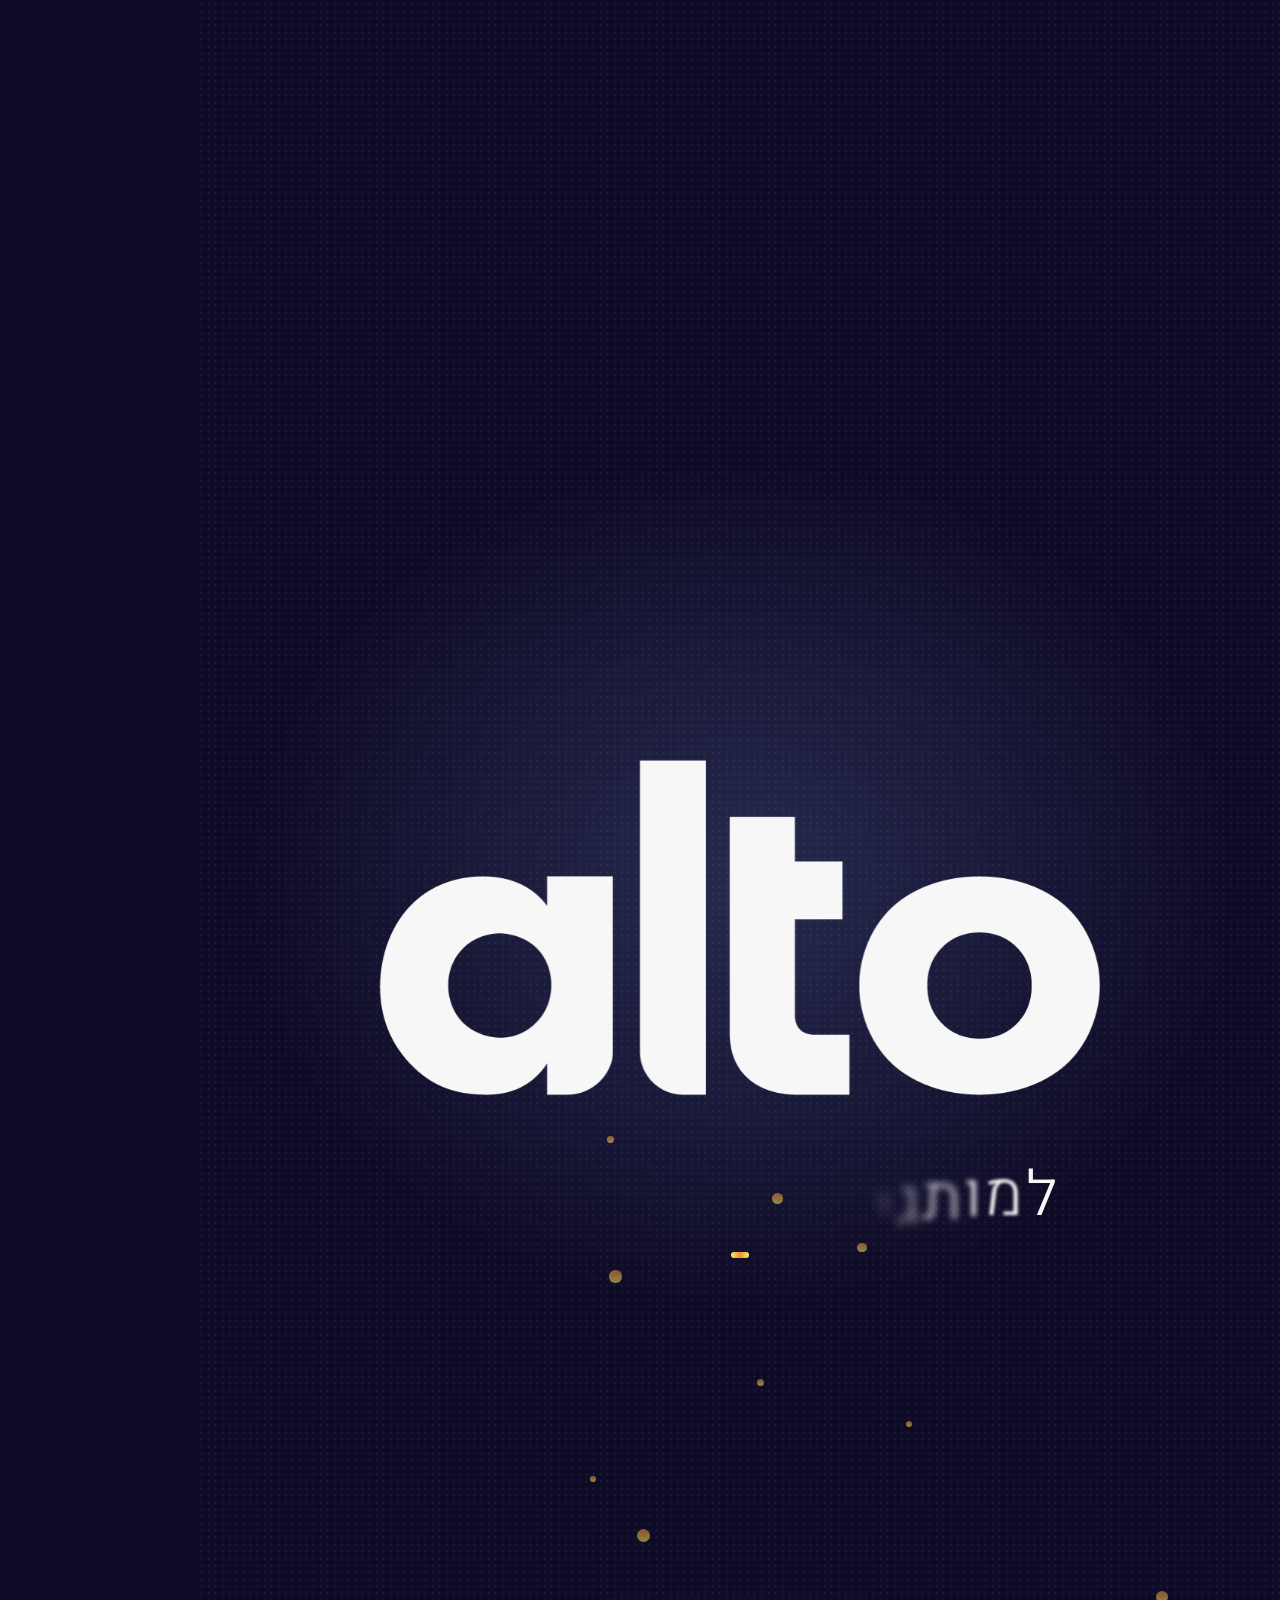
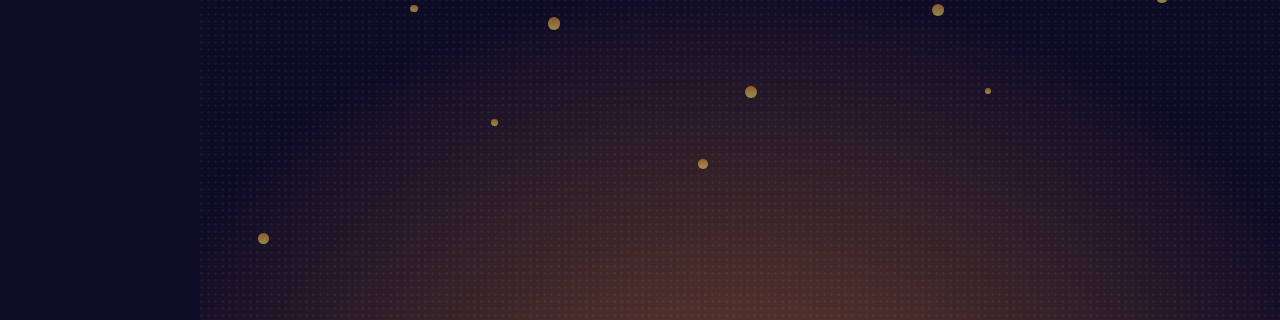
<file: video/outro/outro.html>
<!doctype html>
<html lang="he" dir="rtl">
<head>
<meta charset="utf-8">
<title>Alto End Card</title>
<link rel="preconnect" href="https://fonts.googleapis.com">
<link href="https://fonts.googleapis.com/css2?family=Heebo:wght@300;400;700&display=block" rel="stylesheet">
<style>
/*
  Alto end card (סגיר) — 1080×1920, 5 s. Brand: brand/BRAND.md.
  Story: a yellow→orange arrow shoots up and lands as the "l" of alto ("aim high"),
  the other letters pop in, the tagline types in, then a gradient chevron sweeps the card away.
*/
:root{--night:#0E0B26;--navy:#282C51;--or:#F28D35;--ye:#FAED64;--off:#F7F7F7}
*{box-sizing:border-box;margin:0;padding:0}
html,body{width:1080px;height:1920px;overflow:hidden;background:var(--night);font-family:'Heebo',sans-serif}
#stage{position:relative;width:1080px;height:1920px;overflow:hidden;background:var(--night)}
#glow{position:absolute;inset:0;background:radial-gradient(900px 700px at 50% 108%,rgba(242,141,53,.42),rgba(242,141,53,0) 70%),radial-gradient(700px 600px at 50% 46%,rgba(40,44,81,.95),rgba(40,44,81,0) 70%)}
#grain{position:absolute;inset:-20px;opacity:.06;background-image:radial-gradient(rgba(247,247,247,.9) 1px,transparent 1.4px);background-size:7px 7px}
.dot{position:absolute;border-radius:50%;background:linear-gradient(0deg,var(--ye),var(--or))}
/* logo letters cut from the official wordmark (brand/logos/asset-1@3x.png, 955×445) */
.ltr{position:absolute;top:760px;height:335px;background:url(../../brand/logos/asset-1@3x.png) no-repeat;background-size:720px 335px;will-change:transform,opacity}
#shaft{position:absolute;left:439px;width:67px;background:linear-gradient(0deg,var(--ye),var(--or))}
#head{position:absolute;left:340px;width:265px;height:150px;overflow:visible}
#tag{position:absolute;left:0;right:0;top:1150px;text-align:center;font-size:62px;font-weight:300;letter-spacing:.05em;color:var(--off);white-space:pre}
#tag span{display:inline-block}
#rule{position:absolute;top:1252px;left:50%;height:6px;border-radius:3px;background:linear-gradient(90deg,var(--ye),var(--or),var(--ye))}
#band{position:absolute;left:0;width:1080px;height:2700px;background:linear-gradient(0deg,var(--ye) 0%,var(--or) 45%,var(--or) 100%);clip-path:polygon(0 340px,540px 0,1080px 340px,1080px 100%,0 100%)}
#band2{position:absolute;left:0;width:1080px;height:2700px;background:var(--night);clip-path:polygon(0 340px,540px 0,1080px 340px,1080px 100%,0 100%)}
#black{position:absolute;inset:0;background:#000;opacity:0}
</style>
</head>
<body>
<div id="stage">
  <div id="glow"></div><div id="grain"></div>
  <div id="dots"></div>
  <div id="logo">
    <div class="ltr" id="L-a" style="left:180px;width:233px;background-position:0 0"></div>
    <div class="ltr" id="L-l" style="left:439px;width:67px;background-position:-259px 0"></div>
    <div class="ltr" id="L-t" style="left:529px;width:121px;background-position:-349px 0"></div>
    <div class="ltr" id="L-o" style="left:659px;width:241px;background-position:-479px 0"></div>
  </div>
  <div id="shaft"></div>
  <svg id="head" viewBox="0 0 265 150"><defs><linearGradient id="hg" x1="0" x2="0" y1="1" y2="0"><stop offset="0" stop-color="#F7B347"/><stop offset="1" stop-color="#F28D35"/></linearGradient></defs>
    <path d="M28 128 L132.5 26 L237 128" fill="none" stroke="url(#hg)" stroke-width="58" stroke-linecap="butt" stroke-linejoin="miter"/></svg>
  <div id="tag">למותגים שמכוונים גבוה</div>
  <div id="rule"></div>
  <div id="band"></div><div id="band2"></div>
  <div id="black"></div>
</div>
<script>
const DUR = 5.0;
window.STAGE = { w: 1080, h: 1920 };
const $ = s => document.querySelector(s);
const clamp = (v, a = 0, b = 1) => Math.min(b, Math.max(a, v));
const prog = (t, a, b) => clamp((t - a) / (b - a));
const lerp = (a, b, p) => a + (b - a) * p;
const E = {
  out: p => 1 - Math.pow(1 - p, 3), out5: p => 1 - Math.pow(1 - p, 5), in: p => p * p * p,
  inOut: p => p < .5 ? 4 * p * p * p : 1 - Math.pow(-2 * p + 2, 3) / 2,
  back: p => { const c1 = 1.8, c3 = c1 + 1; return 1 + c3 * Math.pow(p - 1, 3) + c1 * Math.pow(p - 1, 2); },
};

/* rising particles ("aim high"), deterministic */
let seed = 7; const rnd = () => (seed = (seed * 16807) % 2147483647) / 2147483647;
const DOTS = Array.from({ length: 22 }, () => ({ x: 60 + rnd() * 960, y0: 1950 + rnd() * 900, sp: 260 + rnd() * 380, r: 4 + rnd() * 9, ph: rnd() * 6 }));
DOTS.forEach(d => { d.el = document.createElement('div'); d.el.className = 'dot'; $('#dots').appendChild(d.el); });

const tag = $('#tag'); const TAG = [...tag.textContent];
tag.innerHTML = TAG.map(c => `<span>${c === ' ' ? '&nbsp;' : c}</span>`).join('');
const tagSpans = [...tag.children];

const L_TOP = 760, L_BOT = 1095;           // the "l" of the wordmark
const OTHERS = [['#L-a', -1], ['#L-t', 1], ['#L-o', 1.6]];

function renderAt(t) {
  t = clamp(t, 0, DUR - 1e-4);
  /* background breathing + glow intro */
  $('#glow').style.opacity = E.out(prog(t, 0, .6));
  $('#grain').style.transform = `translate(${(t * 13) % 7}px, ${(t * 29) % 7}px)`;
  DOTS.forEach(d => {
    const y = d.y0 - d.sp * t;
    d.el.style.cssText = `left:${d.x + Math.sin(t * 1.6 + d.ph) * 14}px;top:${y}px;width:${d.r}px;height:${d.r}px;opacity:${.55 * E.out(prog(t, .3, 1.2))}`;
  });

  /* 1 · the arrow flies up and lands as the "l" */
  const rise = E.out5(prog(t, .1, .72));
  const top = lerp(2050, L_TOP, rise);
  const bot = lerp(2400, L_BOT, E.inOut(prog(t, .62, .98)));
  const shaft = $('#shaft');
  shaft.style.top = top + 'px';
  shaft.style.height = Math.max(0, bot - top) + 'px';
  const toWhite = E.inOut(prog(t, .92, 1.22));
  shaft.style.opacity = 1 - toWhite;
  const head = $('#head');
  const hFly = E.in(prog(t, .96, 1.32));
  head.style.top = (top - 128 + 6 - hFly * 260) + 'px';
  head.style.opacity = (t < .1 ? 0 : 1) * (1 - hFly);
  head.style.transform = `scale(${1 - hFly * .35})`;
  $('#L-l').style.opacity = toWhite;

  /* 2 · the other letters pop in around it */
  OTHERS.forEach(([id, dir], i) => {
    const p = prog(t, 1.0 + i * .08, 1.48 + i * .08);
    const el = $(id);
    el.style.opacity = clamp(p * 2.5);
    el.style.transform = `translate(${(1 - E.out(p)) * -40 * dir}px, ${(1 - E.back(p)) * 60}px) scale(${lerp(.55, 1, E.back(p))})`;
  });

  /* 3 · tagline types in (right→left), gradient rule draws out from the centre */
  tagSpans.forEach((sp, i) => {
    const a = 1.62 + i * .055, p = prog(t, a, a + .32);
    sp.style.opacity = E.out(p);
    sp.style.transform = `translateY(${(1 - E.out(p)) * 22}px)`;
    sp.style.filter = p < 1 ? `blur(${(1 - p) * 7}px)` : '';
  });
  const rw = E.inOut(prog(t, 1.75, 2.6)) * 460;
  $('#rule').style.width = rw + 'px';
  $('#rule').style.marginLeft = (-rw / 2) + 'px';
  $('#rule').style.opacity = rw > 1 ? 1 : 0;

  /* hold: slow push-in on the whole lockup */
  const push = 1 + .025 * E.inOut(prog(t, 1.5, 3.9));
  ['#logo', '#tag', '#rule'].forEach(s => { $(s).style.transformOrigin = '540px 930px'; });
  $('#logo').style.transform = `scale(${push})`;

  /* 4 · exit: a gradient chevron sweeps up, a night-navy chevron follows, fade to black */
  const sweep = E.inOut(prog(t, 3.9, 4.6));
  $('#band').style.top = lerp(1960, -2760, sweep) + 'px';
  const sweep2 = E.inOut(prog(t, 4.02, 4.72));
  $('#band2').style.top = lerp(2300, -800, sweep2) + 'px';
  $('#black').style.opacity = E.inOut(prog(t, 4.72, 5.0));
}
window.renderAt = renderAt; window.DUR = DUR;
window.ready = Promise.all([document.fonts.ready, new Promise(r => { const i = new Image(); i.onload = r; i.src = '../../brand/logos/asset-1@3x.png'; })]).then(() => { renderAt(0); return true; });
if (!new URLSearchParams(location.search).has('render')) {
  const t0 = performance.now();
  const loop = now => { renderAt(((now - t0) / 1000) % DUR); requestAnimationFrame(loop); };
  window.ready.then(() => requestAnimationFrame(loop));
}
</script>
</body>
</html>
</file>
<file: video/fonts/heebo.css>
/* hebrew */
@font-face {
  font-family: 'Heebo';
  font-style: normal;
  font-weight: 400;
  font-display: swap;
  src: url(NGS6v5_NC0k9P9H0TbFzsQ.woff2) format('woff2');
  unicode-range: U+0307-0308, U+0590-05FF, U+200C-2010, U+20AA, U+25CC, U+FB1D-FB4F;
}
/* math */
@font-face {
  font-family: 'Heebo';
  font-style: normal;
  font-weight: 400;
  font-display: swap;
  src: url(NGS6v5_NC0k9P9GKTbFzsQ.woff2) format('woff2');
  unicode-range: U+0302-0303, U+0305, U+0307-0308, U+0310, U+0312, U+0315, U+031A, U+0326-0327, U+032C, U+032F-0330, U+0332-0333, U+0338, U+033A, U+0346, U+034D, U+0391-03A1, U+03A3-03A9, U+03B1-03C9, U+03D1, U+03D5-03D6, U+03F0-03F1, U+03F4-03F5, U+2016-2017, U+2034-2038, U+203C, U+2040, U+2043, U+2047, U+2050, U+2057, U+205F, U+2070-2071, U+2074-208E, U+2090-209C, U+20D0-20DC, U+20E1, U+20E5-20EF, U+2100-2112, U+2114-2115, U+2117-2121, U+2123-214F, U+2190, U+2192, U+2194-21AE, U+21B0-21E5, U+21F1-21F2, U+21F4-2211, U+2213-2214, U+2216-22FF, U+2308-230B, U+2310, U+2319, U+231C-2321, U+2336-237A, U+237C, U+2395, U+239B-23B7, U+23D0, U+23DC-23E1, U+2474-2475, U+25AF, U+25B3, U+25B7, U+25BD, U+25C1, U+25CA, U+25CC, U+25FB, U+266D-266F, U+27C0-27FF, U+2900-2AFF, U+2B0E-2B11, U+2B30-2B4C, U+2BFE, U+3030, U+FF5B, U+FF5D, U+1D400-1D7FF, U+1EE00-1EEFF;
}
/* symbols */
@font-face {
  font-family: 'Heebo';
  font-style: normal;
  font-weight: 400;
  font-display: swap;
  src: url(NGS6v5_NC0k9P9GYTbFzsQ.woff2) format('woff2');
  unicode-range: U+0001-000C, U+000E-001F, U+007F-009F, U+20DD-20E0, U+20E2-20E4, U+2150-218F, U+2190, U+2192, U+2194-2199, U+21AF, U+21E6-21F0, U+21F3, U+2218-2219, U+2299, U+22C4-22C6, U+2300-243F, U+2440-244A, U+2460-24FF, U+25A0-27BF, U+2800-28FF, U+2921-2922, U+2981, U+29BF, U+29EB, U+2B00-2BFF, U+4DC0-4DFF, U+FFF9-FFFB, U+10140-1018E, U+10190-1019C, U+101A0, U+101D0-101FD, U+102E0-102FB, U+10E60-10E7E, U+1D2C0-1D2D3, U+1D2E0-1D37F, U+1F000-1F0FF, U+1F100-1F1AD, U+1F1E6-1F1FF, U+1F30D-1F30F, U+1F315, U+1F31C, U+1F31E, U+1F320-1F32C, U+1F336, U+1F378, U+1F37D, U+1F382, U+1F393-1F39F, U+1F3A7-1F3A8, U+1F3AC-1F3AF, U+1F3C2, U+1F3C4-1F3C6, U+1F3CA-1F3CE, U+1F3D4-1F3E0, U+1F3ED, U+1F3F1-1F3F3, U+1F3F5-1F3F7, U+1F408, U+1F415, U+1F41F, U+1F426, U+1F43F, U+1F441-1F442, U+1F444, U+1F446-1F449, U+1F44C-1F44E, U+1F453, U+1F46A, U+1F47D, U+1F4A3, U+1F4B0, U+1F4B3, U+1F4B9, U+1F4BB, U+1F4BF, U+1F4C8-1F4CB, U+1F4D6, U+1F4DA, U+1F4DF, U+1F4E3-1F4E6, U+1F4EA-1F4ED, U+1F4F7, U+1F4F9-1F4FB, U+1F4FD-1F4FE, U+1F503, U+1F507-1F50B, U+1F50D, U+1F512-1F513, U+1F53E-1F54A, U+1F54F-1F5FA, U+1F610, U+1F650-1F67F, U+1F687, U+1F68D, U+1F691, U+1F694, U+1F698, U+1F6AD, U+1F6B2, U+1F6B9-1F6BA, U+1F6BC, U+1F6C6-1F6CF, U+1F6D3-1F6D7, U+1F6E0-1F6EA, U+1F6F0-1F6F3, U+1F6F7-1F6FC, U+1F700-1F7FF, U+1F800-1F80B, U+1F810-1F847, U+1F850-1F859, U+1F860-1F887, U+1F890-1F8AD, U+1F8B0-1F8BB, U+1F8C0-1F8C1, U+1F900-1F90B, U+1F93B, U+1F946, U+1F984, U+1F996, U+1F9E9, U+1FA00-1FA6F, U+1FA70-1FA7C, U+1FA80-1FA89, U+1FA8F-1FAC6, U+1FACE-1FADC, U+1FADF-1FAE9, U+1FAF0-1FAF8, U+1FB00-1FBFF;
}
/* latin-ext */
@font-face {
  font-family: 'Heebo';
  font-style: normal;
  font-weight: 400;
  font-display: swap;
  src: url(NGS6v5_NC0k9P9H4TbFzsQ.woff2) format('woff2');
  unicode-range: U+0100-02BA, U+02BD-02C5, U+02C7-02CC, U+02CE-02D7, U+02DD-02FF, U+0304, U+0308, U+0329, U+1D00-1DBF, U+1E00-1E9F, U+1EF2-1EFF, U+2020, U+20A0-20AB, U+20AD-20C0, U+2113, U+2C60-2C7F, U+A720-A7FF;
}
/* latin */
@font-face {
  font-family: 'Heebo';
  font-style: normal;
  font-weight: 400;
  font-display: swap;
  src: url(NGS6v5_NC0k9P9H2TbE.woff2) format('woff2');
  unicode-range: U+0000-00FF, U+0131, U+0152-0153, U+02BB-02BC, U+02C6, U+02DA, U+02DC, U+0304, U+0308, U+0329, U+2000-206F, U+20AC, U+2122, U+2191, U+2193, U+2212, U+2215, U+FEFF, U+FFFD;
}
/* hebrew */
@font-face {
  font-family: 'Heebo';
  font-style: normal;
  font-weight: 500;
  font-display: swap;
  src: url(NGS6v5_NC0k9P9H0TbFzsQ.woff2) format('woff2');
  unicode-range: U+0307-0308, U+0590-05FF, U+200C-2010, U+20AA, U+25CC, U+FB1D-FB4F;
}
/* math */
@font-face {
  font-family: 'Heebo';
  font-style: normal;
  font-weight: 500;
  font-display: swap;
  src: url(NGS6v5_NC0k9P9GKTbFzsQ.woff2) format('woff2');
  unicode-range: U+0302-0303, U+0305, U+0307-0308, U+0310, U+0312, U+0315, U+031A, U+0326-0327, U+032C, U+032F-0330, U+0332-0333, U+0338, U+033A, U+0346, U+034D, U+0391-03A1, U+03A3-03A9, U+03B1-03C9, U+03D1, U+03D5-03D6, U+03F0-03F1, U+03F4-03F5, U+2016-2017, U+2034-2038, U+203C, U+2040, U+2043, U+2047, U+2050, U+2057, U+205F, U+2070-2071, U+2074-208E, U+2090-209C, U+20D0-20DC, U+20E1, U+20E5-20EF, U+2100-2112, U+2114-2115, U+2117-2121, U+2123-214F, U+2190, U+2192, U+2194-21AE, U+21B0-21E5, U+21F1-21F2, U+21F4-2211, U+2213-2214, U+2216-22FF, U+2308-230B, U+2310, U+2319, U+231C-2321, U+2336-237A, U+237C, U+2395, U+239B-23B7, U+23D0, U+23DC-23E1, U+2474-2475, U+25AF, U+25B3, U+25B7, U+25BD, U+25C1, U+25CA, U+25CC, U+25FB, U+266D-266F, U+27C0-27FF, U+2900-2AFF, U+2B0E-2B11, U+2B30-2B4C, U+2BFE, U+3030, U+FF5B, U+FF5D, U+1D400-1D7FF, U+1EE00-1EEFF;
}
/* symbols */
@font-face {
  font-family: 'Heebo';
  font-style: normal;
  font-weight: 500;
  font-display: swap;
  src: url(NGS6v5_NC0k9P9GYTbFzsQ.woff2) format('woff2');
  unicode-range: U+0001-000C, U+000E-001F, U+007F-009F, U+20DD-20E0, U+20E2-20E4, U+2150-218F, U+2190, U+2192, U+2194-2199, U+21AF, U+21E6-21F0, U+21F3, U+2218-2219, U+2299, U+22C4-22C6, U+2300-243F, U+2440-244A, U+2460-24FF, U+25A0-27BF, U+2800-28FF, U+2921-2922, U+2981, U+29BF, U+29EB, U+2B00-2BFF, U+4DC0-4DFF, U+FFF9-FFFB, U+10140-1018E, U+10190-1019C, U+101A0, U+101D0-101FD, U+102E0-102FB, U+10E60-10E7E, U+1D2C0-1D2D3, U+1D2E0-1D37F, U+1F000-1F0FF, U+1F100-1F1AD, U+1F1E6-1F1FF, U+1F30D-1F30F, U+1F315, U+1F31C, U+1F31E, U+1F320-1F32C, U+1F336, U+1F378, U+1F37D, U+1F382, U+1F393-1F39F, U+1F3A7-1F3A8, U+1F3AC-1F3AF, U+1F3C2, U+1F3C4-1F3C6, U+1F3CA-1F3CE, U+1F3D4-1F3E0, U+1F3ED, U+1F3F1-1F3F3, U+1F3F5-1F3F7, U+1F408, U+1F415, U+1F41F, U+1F426, U+1F43F, U+1F441-1F442, U+1F444, U+1F446-1F449, U+1F44C-1F44E, U+1F453, U+1F46A, U+1F47D, U+1F4A3, U+1F4B0, U+1F4B3, U+1F4B9, U+1F4BB, U+1F4BF, U+1F4C8-1F4CB, U+1F4D6, U+1F4DA, U+1F4DF, U+1F4E3-1F4E6, U+1F4EA-1F4ED, U+1F4F7, U+1F4F9-1F4FB, U+1F4FD-1F4FE, U+1F503, U+1F507-1F50B, U+1F50D, U+1F512-1F513, U+1F53E-1F54A, U+1F54F-1F5FA, U+1F610, U+1F650-1F67F, U+1F687, U+1F68D, U+1F691, U+1F694, U+1F698, U+1F6AD, U+1F6B2, U+1F6B9-1F6BA, U+1F6BC, U+1F6C6-1F6CF, U+1F6D3-1F6D7, U+1F6E0-1F6EA, U+1F6F0-1F6F3, U+1F6F7-1F6FC, U+1F700-1F7FF, U+1F800-1F80B, U+1F810-1F847, U+1F850-1F859, U+1F860-1F887, U+1F890-1F8AD, U+1F8B0-1F8BB, U+1F8C0-1F8C1, U+1F900-1F90B, U+1F93B, U+1F946, U+1F984, U+1F996, U+1F9E9, U+1FA00-1FA6F, U+1FA70-1FA7C, U+1FA80-1FA89, U+1FA8F-1FAC6, U+1FACE-1FADC, U+1FADF-1FAE9, U+1FAF0-1FAF8, U+1FB00-1FBFF;
}
/* latin-ext */
@font-face {
  font-family: 'Heebo';
  font-style: normal;
  font-weight: 500;
  font-display: swap;
  src: url(NGS6v5_NC0k9P9H4TbFzsQ.woff2) format('woff2');
  unicode-range: U+0100-02BA, U+02BD-02C5, U+02C7-02CC, U+02CE-02D7, U+02DD-02FF, U+0304, U+0308, U+0329, U+1D00-1DBF, U+1E00-1E9F, U+1EF2-1EFF, U+2020, U+20A0-20AB, U+20AD-20C0, U+2113, U+2C60-2C7F, U+A720-A7FF;
}
/* latin */
@font-face {
  font-family: 'Heebo';
  font-style: normal;
  font-weight: 500;
  font-display: swap;
  src: url(NGS6v5_NC0k9P9H2TbE.woff2) format('woff2');
  unicode-range: U+0000-00FF, U+0131, U+0152-0153, U+02BB-02BC, U+02C6, U+02DA, U+02DC, U+0304, U+0308, U+0329, U+2000-206F, U+20AC, U+2122, U+2191, U+2193, U+2212, U+2215, U+FEFF, U+FFFD;
}
/* hebrew */
@font-face {
  font-family: 'Heebo';
  font-style: normal;
  font-weight: 700;
  font-display: swap;
  src: url(NGS6v5_NC0k9P9H0TbFzsQ.woff2) format('woff2');
  unicode-range: U+0307-0308, U+0590-05FF, U+200C-2010, U+20AA, U+25CC, U+FB1D-FB4F;
}
/* math */
@font-face {
  font-family: 'Heebo';
  font-style: normal;
  font-weight: 700;
  font-display: swap;
  src: url(NGS6v5_NC0k9P9GKTbFzsQ.woff2) format('woff2');
  unicode-range: U+0302-0303, U+0305, U+0307-0308, U+0310, U+0312, U+0315, U+031A, U+0326-0327, U+032C, U+032F-0330, U+0332-0333, U+0338, U+033A, U+0346, U+034D, U+0391-03A1, U+03A3-03A9, U+03B1-03C9, U+03D1, U+03D5-03D6, U+03F0-03F1, U+03F4-03F5, U+2016-2017, U+2034-2038, U+203C, U+2040, U+2043, U+2047, U+2050, U+2057, U+205F, U+2070-2071, U+2074-208E, U+2090-209C, U+20D0-20DC, U+20E1, U+20E5-20EF, U+2100-2112, U+2114-2115, U+2117-2121, U+2123-214F, U+2190, U+2192, U+2194-21AE, U+21B0-21E5, U+21F1-21F2, U+21F4-2211, U+2213-2214, U+2216-22FF, U+2308-230B, U+2310, U+2319, U+231C-2321, U+2336-237A, U+237C, U+2395, U+239B-23B7, U+23D0, U+23DC-23E1, U+2474-2475, U+25AF, U+25B3, U+25B7, U+25BD, U+25C1, U+25CA, U+25CC, U+25FB, U+266D-266F, U+27C0-27FF, U+2900-2AFF, U+2B0E-2B11, U+2B30-2B4C, U+2BFE, U+3030, U+FF5B, U+FF5D, U+1D400-1D7FF, U+1EE00-1EEFF;
}
/* symbols */
@font-face {
  font-family: 'Heebo';
  font-style: normal;
  font-weight: 700;
  font-display: swap;
  src: url(NGS6v5_NC0k9P9GYTbFzsQ.woff2) format('woff2');
  unicode-range: U+0001-000C, U+000E-001F, U+007F-009F, U+20DD-20E0, U+20E2-20E4, U+2150-218F, U+2190, U+2192, U+2194-2199, U+21AF, U+21E6-21F0, U+21F3, U+2218-2219, U+2299, U+22C4-22C6, U+2300-243F, U+2440-244A, U+2460-24FF, U+25A0-27BF, U+2800-28FF, U+2921-2922, U+2981, U+29BF, U+29EB, U+2B00-2BFF, U+4DC0-4DFF, U+FFF9-FFFB, U+10140-1018E, U+10190-1019C, U+101A0, U+101D0-101FD, U+102E0-102FB, U+10E60-10E7E, U+1D2C0-1D2D3, U+1D2E0-1D37F, U+1F000-1F0FF, U+1F100-1F1AD, U+1F1E6-1F1FF, U+1F30D-1F30F, U+1F315, U+1F31C, U+1F31E, U+1F320-1F32C, U+1F336, U+1F378, U+1F37D, U+1F382, U+1F393-1F39F, U+1F3A7-1F3A8, U+1F3AC-1F3AF, U+1F3C2, U+1F3C4-1F3C6, U+1F3CA-1F3CE, U+1F3D4-1F3E0, U+1F3ED, U+1F3F1-1F3F3, U+1F3F5-1F3F7, U+1F408, U+1F415, U+1F41F, U+1F426, U+1F43F, U+1F441-1F442, U+1F444, U+1F446-1F449, U+1F44C-1F44E, U+1F453, U+1F46A, U+1F47D, U+1F4A3, U+1F4B0, U+1F4B3, U+1F4B9, U+1F4BB, U+1F4BF, U+1F4C8-1F4CB, U+1F4D6, U+1F4DA, U+1F4DF, U+1F4E3-1F4E6, U+1F4EA-1F4ED, U+1F4F7, U+1F4F9-1F4FB, U+1F4FD-1F4FE, U+1F503, U+1F507-1F50B, U+1F50D, U+1F512-1F513, U+1F53E-1F54A, U+1F54F-1F5FA, U+1F610, U+1F650-1F67F, U+1F687, U+1F68D, U+1F691, U+1F694, U+1F698, U+1F6AD, U+1F6B2, U+1F6B9-1F6BA, U+1F6BC, U+1F6C6-1F6CF, U+1F6D3-1F6D7, U+1F6E0-1F6EA, U+1F6F0-1F6F3, U+1F6F7-1F6FC, U+1F700-1F7FF, U+1F800-1F80B, U+1F810-1F847, U+1F850-1F859, U+1F860-1F887, U+1F890-1F8AD, U+1F8B0-1F8BB, U+1F8C0-1F8C1, U+1F900-1F90B, U+1F93B, U+1F946, U+1F984, U+1F996, U+1F9E9, U+1FA00-1FA6F, U+1FA70-1FA7C, U+1FA80-1FA89, U+1FA8F-1FAC6, U+1FACE-1FADC, U+1FADF-1FAE9, U+1FAF0-1FAF8, U+1FB00-1FBFF;
}
/* latin-ext */
@font-face {
  font-family: 'Heebo';
  font-style: normal;
  font-weight: 700;
  font-display: swap;
  src: url(NGS6v5_NC0k9P9H4TbFzsQ.woff2) format('woff2');
  unicode-range: U+0100-02BA, U+02BD-02C5, U+02C7-02CC, U+02CE-02D7, U+02DD-02FF, U+0304, U+0308, U+0329, U+1D00-1DBF, U+1E00-1E9F, U+1EF2-1EFF, U+2020, U+20A0-20AB, U+20AD-20C0, U+2113, U+2C60-2C7F, U+A720-A7FF;
}
/* latin */
@font-face {
  font-family: 'Heebo';
  font-style: normal;
  font-weight: 700;
  font-display: swap;
  src: url(NGS6v5_NC0k9P9H2TbE.woff2) format('woff2');
  unicode-range: U+0000-00FF, U+0131, U+0152-0153, U+02BB-02BC, U+02C6, U+02DA, U+02DC, U+0304, U+0308, U+0329, U+2000-206F, U+20AC, U+2122, U+2191, U+2193, U+2212, U+2215, U+FEFF, U+FFFD;
}
/* hebrew */
@font-face {
  font-family: 'Heebo';
  font-style: normal;
  font-weight: 800;
  font-display: swap;
  src: url(NGS6v5_NC0k9P9H0TbFzsQ.woff2) format('woff2');
  unicode-range: U+0307-0308, U+0590-05FF, U+200C-2010, U+20AA, U+25CC, U+FB1D-FB4F;
}
/* math */
@font-face {
  font-family: 'Heebo';
  font-style: normal;
  font-weight: 800;
  font-display: swap;
  src: url(NGS6v5_NC0k9P9GKTbFzsQ.woff2) format('woff2');
  unicode-range: U+0302-0303, U+0305, U+0307-0308, U+0310, U+0312, U+0315, U+031A, U+0326-0327, U+032C, U+032F-0330, U+0332-0333, U+0338, U+033A, U+0346, U+034D, U+0391-03A1, U+03A3-03A9, U+03B1-03C9, U+03D1, U+03D5-03D6, U+03F0-03F1, U+03F4-03F5, U+2016-2017, U+2034-2038, U+203C, U+2040, U+2043, U+2047, U+2050, U+2057, U+205F, U+2070-2071, U+2074-208E, U+2090-209C, U+20D0-20DC, U+20E1, U+20E5-20EF, U+2100-2112, U+2114-2115, U+2117-2121, U+2123-214F, U+2190, U+2192, U+2194-21AE, U+21B0-21E5, U+21F1-21F2, U+21F4-2211, U+2213-2214, U+2216-22FF, U+2308-230B, U+2310, U+2319, U+231C-2321, U+2336-237A, U+237C, U+2395, U+239B-23B7, U+23D0, U+23DC-23E1, U+2474-2475, U+25AF, U+25B3, U+25B7, U+25BD, U+25C1, U+25CA, U+25CC, U+25FB, U+266D-266F, U+27C0-27FF, U+2900-2AFF, U+2B0E-2B11, U+2B30-2B4C, U+2BFE, U+3030, U+FF5B, U+FF5D, U+1D400-1D7FF, U+1EE00-1EEFF;
}
/* symbols */
@font-face {
  font-family: 'Heebo';
  font-style: normal;
  font-weight: 800;
  font-display: swap;
  src: url(NGS6v5_NC0k9P9GYTbFzsQ.woff2) format('woff2');
  unicode-range: U+0001-000C, U+000E-001F, U+007F-009F, U+20DD-20E0, U+20E2-20E4, U+2150-218F, U+2190, U+2192, U+2194-2199, U+21AF, U+21E6-21F0, U+21F3, U+2218-2219, U+2299, U+22C4-22C6, U+2300-243F, U+2440-244A, U+2460-24FF, U+25A0-27BF, U+2800-28FF, U+2921-2922, U+2981, U+29BF, U+29EB, U+2B00-2BFF, U+4DC0-4DFF, U+FFF9-FFFB, U+10140-1018E, U+10190-1019C, U+101A0, U+101D0-101FD, U+102E0-102FB, U+10E60-10E7E, U+1D2C0-1D2D3, U+1D2E0-1D37F, U+1F000-1F0FF, U+1F100-1F1AD, U+1F1E6-1F1FF, U+1F30D-1F30F, U+1F315, U+1F31C, U+1F31E, U+1F320-1F32C, U+1F336, U+1F378, U+1F37D, U+1F382, U+1F393-1F39F, U+1F3A7-1F3A8, U+1F3AC-1F3AF, U+1F3C2, U+1F3C4-1F3C6, U+1F3CA-1F3CE, U+1F3D4-1F3E0, U+1F3ED, U+1F3F1-1F3F3, U+1F3F5-1F3F7, U+1F408, U+1F415, U+1F41F, U+1F426, U+1F43F, U+1F441-1F442, U+1F444, U+1F446-1F449, U+1F44C-1F44E, U+1F453, U+1F46A, U+1F47D, U+1F4A3, U+1F4B0, U+1F4B3, U+1F4B9, U+1F4BB, U+1F4BF, U+1F4C8-1F4CB, U+1F4D6, U+1F4DA, U+1F4DF, U+1F4E3-1F4E6, U+1F4EA-1F4ED, U+1F4F7, U+1F4F9-1F4FB, U+1F4FD-1F4FE, U+1F503, U+1F507-1F50B, U+1F50D, U+1F512-1F513, U+1F53E-1F54A, U+1F54F-1F5FA, U+1F610, U+1F650-1F67F, U+1F687, U+1F68D, U+1F691, U+1F694, U+1F698, U+1F6AD, U+1F6B2, U+1F6B9-1F6BA, U+1F6BC, U+1F6C6-1F6CF, U+1F6D3-1F6D7, U+1F6E0-1F6EA, U+1F6F0-1F6F3, U+1F6F7-1F6FC, U+1F700-1F7FF, U+1F800-1F80B, U+1F810-1F847, U+1F850-1F859, U+1F860-1F887, U+1F890-1F8AD, U+1F8B0-1F8BB, U+1F8C0-1F8C1, U+1F900-1F90B, U+1F93B, U+1F946, U+1F984, U+1F996, U+1F9E9, U+1FA00-1FA6F, U+1FA70-1FA7C, U+1FA80-1FA89, U+1FA8F-1FAC6, U+1FACE-1FADC, U+1FADF-1FAE9, U+1FAF0-1FAF8, U+1FB00-1FBFF;
}
/* latin-ext */
@font-face {
  font-family: 'Heebo';
  font-style: normal;
  font-weight: 800;
  font-display: swap;
  src: url(NGS6v5_NC0k9P9H4TbFzsQ.woff2) format('woff2');
  unicode-range: U+0100-02BA, U+02BD-02C5, U+02C7-02CC, U+02CE-02D7, U+02DD-02FF, U+0304, U+0308, U+0329, U+1D00-1DBF, U+1E00-1E9F, U+1EF2-1EFF, U+2020, U+20A0-20AB, U+20AD-20C0, U+2113, U+2C60-2C7F, U+A720-A7FF;
}
/* latin */
@font-face {
  font-family: 'Heebo';
  font-style: normal;
  font-weight: 800;
  font-display: swap;
  src: url(NGS6v5_NC0k9P9H2TbE.woff2) format('woff2');
  unicode-range: U+0000-00FF, U+0131, U+0152-0153, U+02BB-02BC, U+02C6, U+02DA, U+02DC, U+0304, U+0308, U+0329, U+2000-206F, U+20AC, U+2122, U+2191, U+2193, U+2212, U+2215, U+FEFF, U+FFFD;
}
/* hebrew */
@font-face {
  font-family: 'Heebo';
  font-style: normal;
  font-weight: 900;
  font-display: swap;
  src: url(NGS6v5_NC0k9P9H0TbFzsQ.woff2) format('woff2');
  unicode-range: U+0307-0308, U+0590-05FF, U+200C-2010, U+20AA, U+25CC, U+FB1D-FB4F;
}
/* math */
@font-face {
  font-family: 'Heebo';
  font-style: normal;
  font-weight: 900;
  font-display: swap;
  src: url(NGS6v5_NC0k9P9GKTbFzsQ.woff2) format('woff2');
  unicode-range: U+0302-0303, U+0305, U+0307-0308, U+0310, U+0312, U+0315, U+031A, U+0326-0327, U+032C, U+032F-0330, U+0332-0333, U+0338, U+033A, U+0346, U+034D, U+0391-03A1, U+03A3-03A9, U+03B1-03C9, U+03D1, U+03D5-03D6, U+03F0-03F1, U+03F4-03F5, U+2016-2017, U+2034-2038, U+203C, U+2040, U+2043, U+2047, U+2050, U+2057, U+205F, U+2070-2071, U+2074-208E, U+2090-209C, U+20D0-20DC, U+20E1, U+20E5-20EF, U+2100-2112, U+2114-2115, U+2117-2121, U+2123-214F, U+2190, U+2192, U+2194-21AE, U+21B0-21E5, U+21F1-21F2, U+21F4-2211, U+2213-2214, U+2216-22FF, U+2308-230B, U+2310, U+2319, U+231C-2321, U+2336-237A, U+237C, U+2395, U+239B-23B7, U+23D0, U+23DC-23E1, U+2474-2475, U+25AF, U+25B3, U+25B7, U+25BD, U+25C1, U+25CA, U+25CC, U+25FB, U+266D-266F, U+27C0-27FF, U+2900-2AFF, U+2B0E-2B11, U+2B30-2B4C, U+2BFE, U+3030, U+FF5B, U+FF5D, U+1D400-1D7FF, U+1EE00-1EEFF;
}
/* symbols */
@font-face {
  font-family: 'Heebo';
  font-style: normal;
  font-weight: 900;
  font-display: swap;
  src: url(NGS6v5_NC0k9P9GYTbFzsQ.woff2) format('woff2');
  unicode-range: U+0001-000C, U+000E-001F, U+007F-009F, U+20DD-20E0, U+20E2-20E4, U+2150-218F, U+2190, U+2192, U+2194-2199, U+21AF, U+21E6-21F0, U+21F3, U+2218-2219, U+2299, U+22C4-22C6, U+2300-243F, U+2440-244A, U+2460-24FF, U+25A0-27BF, U+2800-28FF, U+2921-2922, U+2981, U+29BF, U+29EB, U+2B00-2BFF, U+4DC0-4DFF, U+FFF9-FFFB, U+10140-1018E, U+10190-1019C, U+101A0, U+101D0-101FD, U+102E0-102FB, U+10E60-10E7E, U+1D2C0-1D2D3, U+1D2E0-1D37F, U+1F000-1F0FF, U+1F100-1F1AD, U+1F1E6-1F1FF, U+1F30D-1F30F, U+1F315, U+1F31C, U+1F31E, U+1F320-1F32C, U+1F336, U+1F378, U+1F37D, U+1F382, U+1F393-1F39F, U+1F3A7-1F3A8, U+1F3AC-1F3AF, U+1F3C2, U+1F3C4-1F3C6, U+1F3CA-1F3CE, U+1F3D4-1F3E0, U+1F3ED, U+1F3F1-1F3F3, U+1F3F5-1F3F7, U+1F408, U+1F415, U+1F41F, U+1F426, U+1F43F, U+1F441-1F442, U+1F444, U+1F446-1F449, U+1F44C-1F44E, U+1F453, U+1F46A, U+1F47D, U+1F4A3, U+1F4B0, U+1F4B3, U+1F4B9, U+1F4BB, U+1F4BF, U+1F4C8-1F4CB, U+1F4D6, U+1F4DA, U+1F4DF, U+1F4E3-1F4E6, U+1F4EA-1F4ED, U+1F4F7, U+1F4F9-1F4FB, U+1F4FD-1F4FE, U+1F503, U+1F507-1F50B, U+1F50D, U+1F512-1F513, U+1F53E-1F54A, U+1F54F-1F5FA, U+1F610, U+1F650-1F67F, U+1F687, U+1F68D, U+1F691, U+1F694, U+1F698, U+1F6AD, U+1F6B2, U+1F6B9-1F6BA, U+1F6BC, U+1F6C6-1F6CF, U+1F6D3-1F6D7, U+1F6E0-1F6EA, U+1F6F0-1F6F3, U+1F6F7-1F6FC, U+1F700-1F7FF, U+1F800-1F80B, U+1F810-1F847, U+1F850-1F859, U+1F860-1F887, U+1F890-1F8AD, U+1F8B0-1F8BB, U+1F8C0-1F8C1, U+1F900-1F90B, U+1F93B, U+1F946, U+1F984, U+1F996, U+1F9E9, U+1FA00-1FA6F, U+1FA70-1FA7C, U+1FA80-1FA89, U+1FA8F-1FAC6, U+1FACE-1FADC, U+1FADF-1FAE9, U+1FAF0-1FAF8, U+1FB00-1FBFF;
}
/* latin-ext */
@font-face {
  font-family: 'Heebo';
  font-style: normal;
  font-weight: 900;
  font-display: swap;
  src: url(NGS6v5_NC0k9P9H4TbFzsQ.woff2) format('woff2');
  unicode-range: U+0100-02BA, U+02BD-02C5, U+02C7-02CC, U+02CE-02D7, U+02DD-02FF, U+0304, U+0308, U+0329, U+1D00-1DBF, U+1E00-1E9F, U+1EF2-1EFF, U+2020, U+20A0-20AB, U+20AD-20C0, U+2113, U+2C60-2C7F, U+A720-A7FF;
}
/* latin */
@font-face {
  font-family: 'Heebo';
  font-style: normal;
  font-weight: 900;
  font-display: swap;
  src: url(NGS6v5_NC0k9P9H2TbE.woff2) format('woff2');
  unicode-range: U+0000-00FF, U+0131, U+0152-0153, U+02BB-02BC, U+02C6, U+02DA, U+02DC, U+0304, U+0308, U+0329, U+2000-206F, U+20AC, U+2122, U+2191, U+2193, U+2212, U+2215, U+FEFF, U+FFFD;
}
</file>
